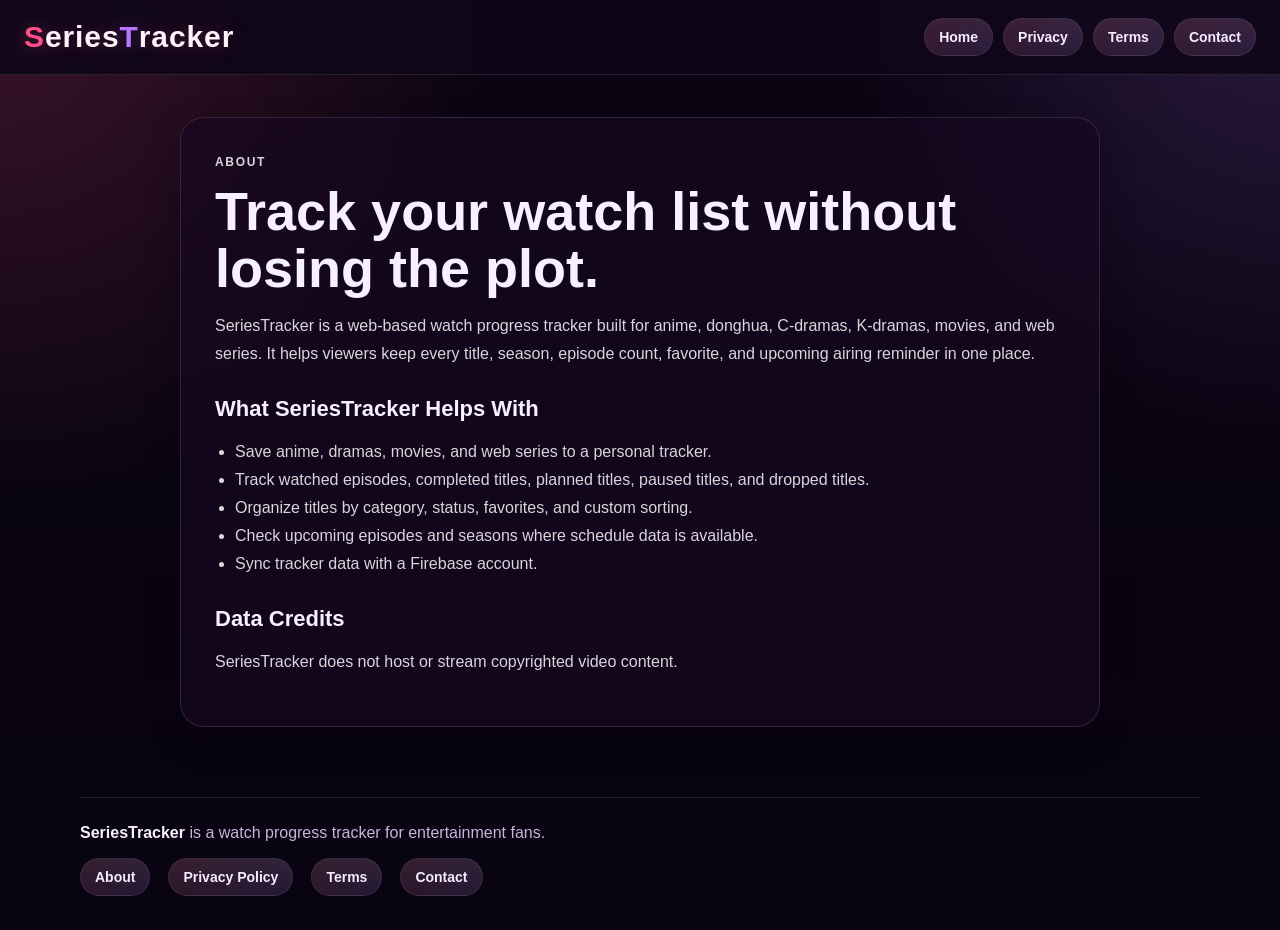
<file: about.html>
<!DOCTYPE html>
<html lang="en-IN">
<head>
<meta charset="UTF-8">
<meta name="viewport" content="width=device-width, initial-scale=1.0">
<title>About SeriesTracker - Anime, Drama & Movie Watch Tracker</title>
<meta name="description" content="Learn about SeriesTracker, a web watch tracker for anime, donghua, C-dramas, K-dramas, movies, web series, episode progress, and airing schedules.">
<meta name="robots" content="index, follow, max-image-preview:large">
<link rel="canonical" href="https://drcoderatservice.github.io/seriestracker/about.html">
<meta property="og:type" content="website">
<meta property="og:title" content="About SeriesTracker">
<meta property="og:description" content="SeriesTracker helps viewers organize anime, donghua, dramas, movies, web series, seasons, episodes, favorites, and airing schedules.">
<meta property="og:url" content="https://drcoderatservice.github.io/seriestracker/about.html">
<meta property="og:image" content="dragon-bg.jpg">
<meta name="twitter:card" content="summary_large_image">
<link rel="stylesheet" href="style.css">
</head>
<body class="static-page">
  <header>
    <a class="logo" href="index.html" aria-label="SeriesTracker home">
      <span class="wordmark">
        <span class="wordmark-mark">S</span>eries<span class="wordmark-mark wordmark-mark--secondary">T</span>racker
      </span>
    </a>

    <nav aria-label="Page links">
      <a href="index.html">Home</a>
      <a href="privacy.html">Privacy</a>
      <a href="terms.html">Terms</a>
      <a href="contact.html">Contact</a>
    </nav>
  </header>

  <main class="seo-page">
    <p class="seo-kicker">About</p>
    <h1>Track your watch list without losing the plot.</h1>
    <p>
      SeriesTracker is a web-based watch progress tracker built for anime, donghua,
      C-dramas, K-dramas, movies, and web series. It helps viewers keep every title,
      season, episode count, favorite, and upcoming airing reminder in one place.
    </p>

    <h2>What SeriesTracker Helps With</h2>
    <ul>
      <li>Save anime, dramas, movies, and web series to a personal tracker.</li>
      <li>Track watched episodes, completed titles, planned titles, paused titles, and dropped titles.</li>
      <li>Organize titles by category, status, favorites, and custom sorting.</li>
      <li>Check upcoming episodes and seasons where schedule data is available.</li>
      <li>Sync tracker data with a Firebase account.</li>
    </ul>

    <h2>Data Credits</h2>
    <p>
      SeriesTracker does not host or stream copyrighted video content.
    </p>
  </main>

  <footer class="site-footer">
    <div class="site-footer-inner">
      <p><strong>SeriesTracker</strong> is a watch progress tracker for entertainment fans.</p>
      <nav class="footer-links" aria-label="Footer links">
        <a href="about.html">About</a>
        <a href="privacy.html">Privacy Policy</a>
        <a href="terms.html">Terms</a>
        <a href="contact.html">Contact</a>
      </nav>
    </div>
  </footer>
</body>
</html>
</file>
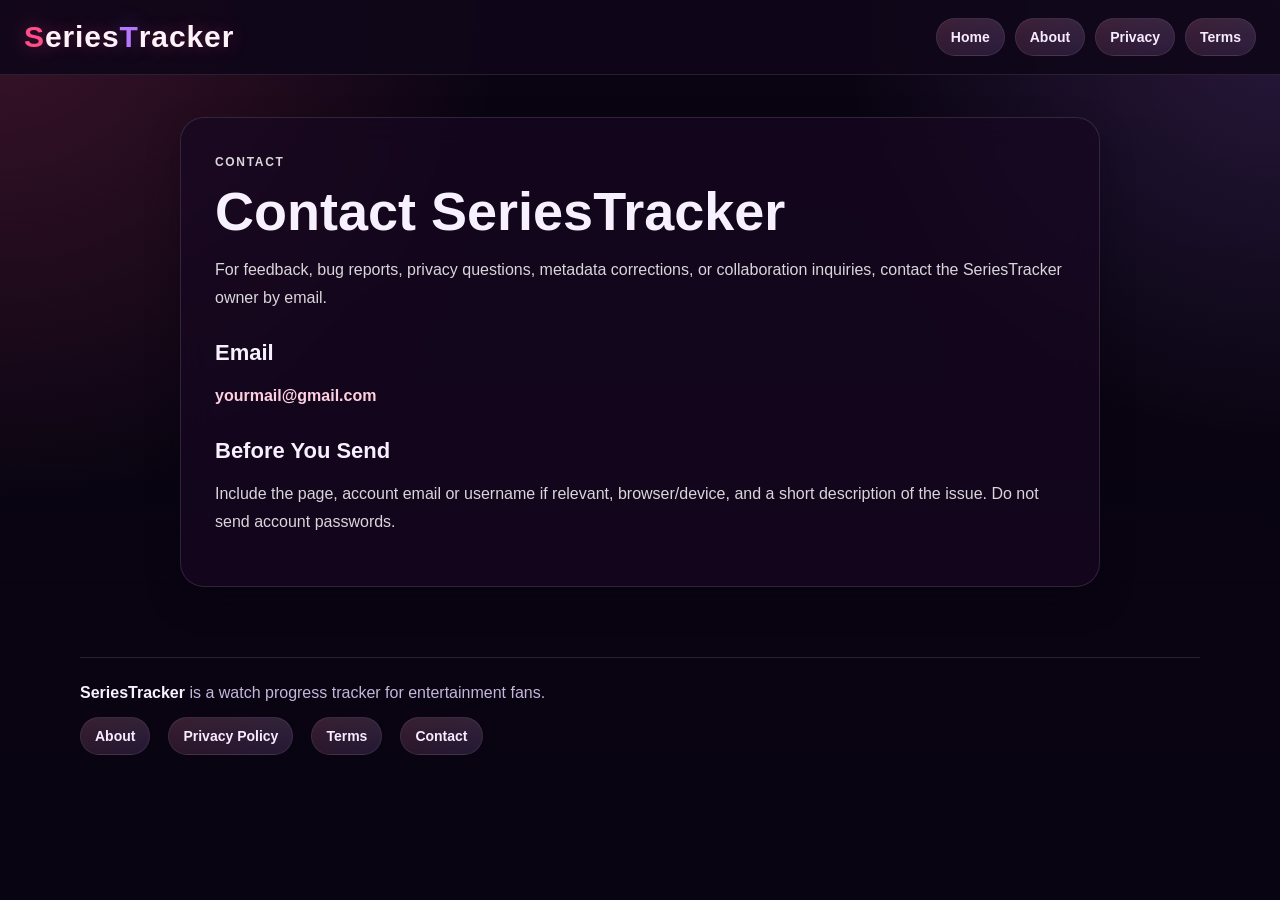
<file: contact.html>
<!DOCTYPE html>
<html lang="en-IN">
<head>
<meta charset="UTF-8">
<meta name="viewport" content="width=device-width, initial-scale=1.0">
<title>Contact SeriesTracker</title>
<meta name="description" content="Contact SeriesTracker for feedback, support questions, privacy requests, corrections, and collaboration inquiries.">
<meta name="robots" content="index, follow, max-image-preview:large">
<link rel="canonical" href="https://drcoderatservice.github.io/seriestracker/contact.html">
<meta property="og:type" content="website">
<meta property="og:title" content="Contact SeriesTracker">
<meta property="og:description" content="Send feedback, support questions, privacy requests, corrections, or collaboration inquiries for SeriesTracker.">
<meta property="og:url" content="https://drcoderatservice.github.io/seriestracker/contact.html">
<meta property="og:image" content="dragon-bg.jpg">
<meta name="twitter:card" content="summary_large_image">
<link rel="stylesheet" href="style.css">
</head>
<body class="static-page">
  <header>
    <a class="logo" href="index.html" aria-label="SeriesTracker home">
      <span class="wordmark">
        <span class="wordmark-mark">S</span>eries<span class="wordmark-mark wordmark-mark--secondary">T</span>racker
      </span>
    </a>

    <nav aria-label="Page links">
      <a href="index.html">Home</a>
      <a href="about.html">About</a>
      <a href="privacy.html">Privacy</a>
      <a href="terms.html">Terms</a>
    </nav>
  </header>

  <main class="seo-page">
    <p class="seo-kicker">Contact</p>
    <h1>Contact SeriesTracker</h1>
    <p>
      For feedback, bug reports, privacy questions, metadata corrections, or
      collaboration inquiries, contact the SeriesTracker owner by email.
    </p>

    <h2>Email</h2>
    <p>
      <a href="mailto:yourmail@gmail.com">yourmail@gmail.com</a>
    </p>

    <h2>Before You Send</h2>
    <p>
      Include the page, account email or username if relevant, browser/device,
      and a short description of the issue. Do not send account passwords.
    </p>
  </main>

  <footer class="site-footer">
    <div class="site-footer-inner">
      <p><strong>SeriesTracker</strong> is a watch progress tracker for entertainment fans.</p>
      <nav class="footer-links" aria-label="Footer links">
        <a href="about.html">About</a>
        <a href="privacy.html">Privacy Policy</a>
        <a href="terms.html">Terms</a>
        <a href="contact.html">Contact</a>
      </nav>
    </div>
  </footer>
</body>
</html>
</file>
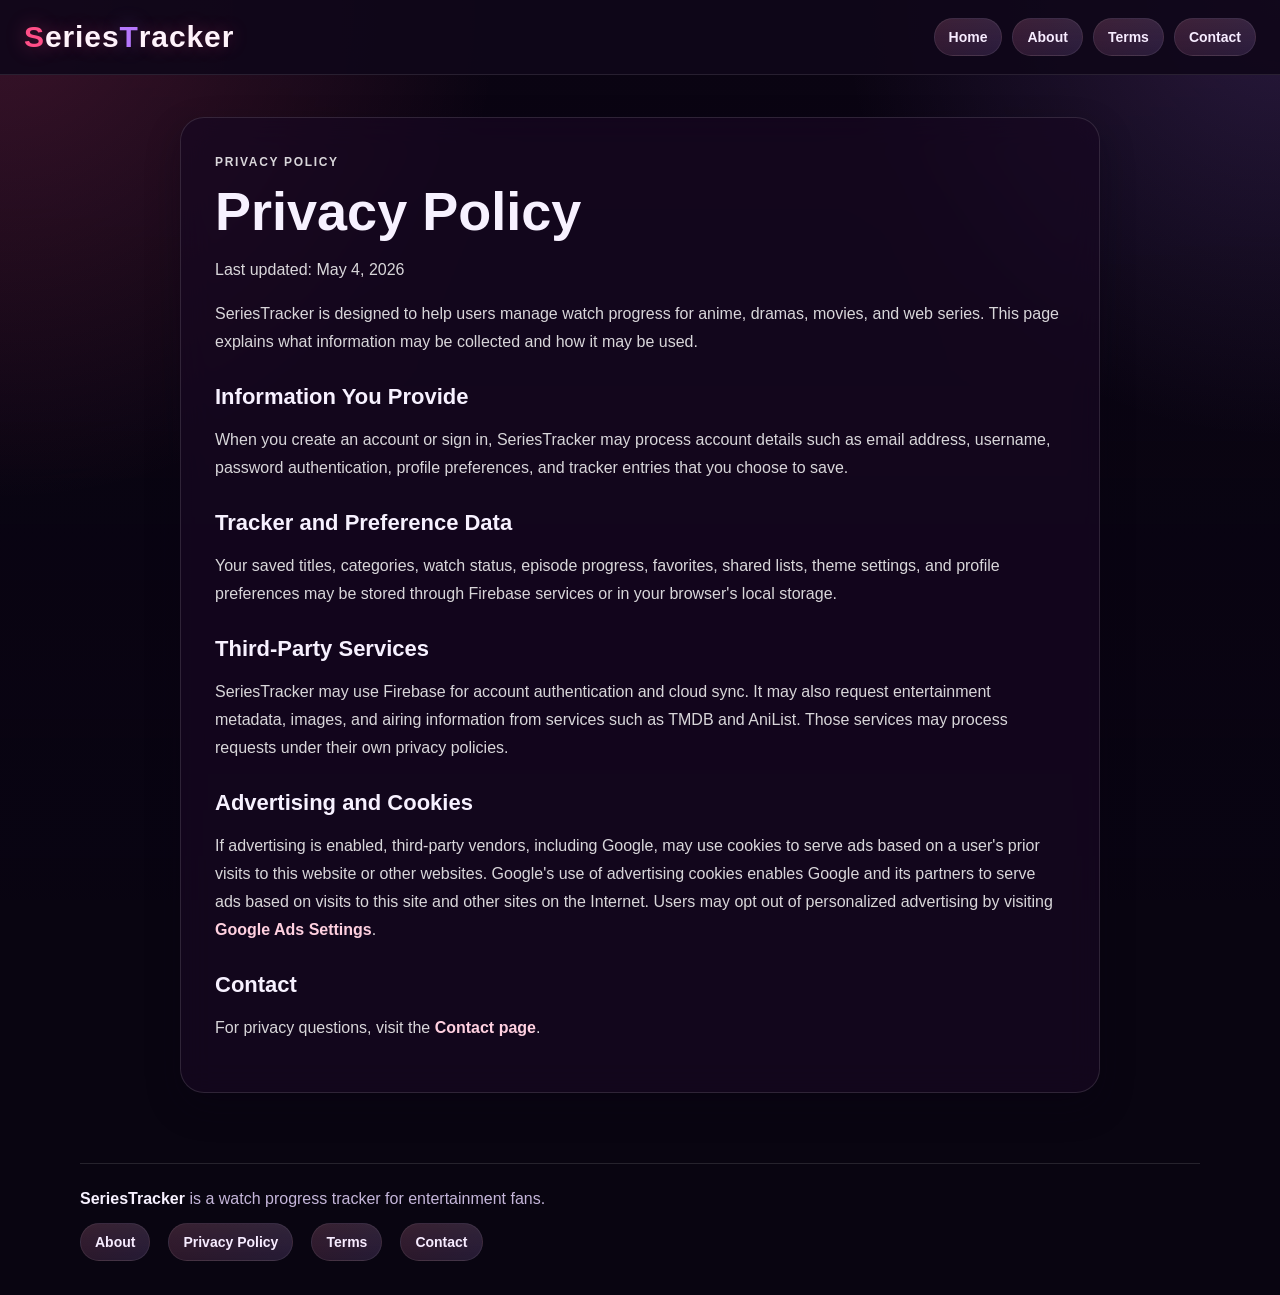
<file: privacy.html>
<!DOCTYPE html>
<html lang="en-IN">
<head>
<meta charset="UTF-8">
<meta name="viewport" content="width=device-width, initial-scale=1.0">
<title>Privacy Policy - SeriesTracker</title>
<meta name="description" content="Read the SeriesTracker privacy policy for account data, tracker data, local storage, Firebase sync, third-party APIs, cookies, and advertising disclosures.">
<meta name="robots" content="index, follow, max-image-preview:large">
<link rel="canonical" href="https://drcoderatservice.github.io/seriestracker/privacy.html">
<meta property="og:type" content="website">
<meta property="og:title" content="SeriesTracker Privacy Policy">
<meta property="og:description" content="Privacy information for SeriesTracker users, including Firebase sync, local storage, third-party APIs, and advertising cookie disclosures.">
<meta property="og:url" content="https://drcoderatservice.github.io/seriestracker/privacy.html">
<meta property="og:image" content="dragon-bg.jpg">
<meta name="twitter:card" content="summary_large_image">
<link rel="stylesheet" href="style.css">
</head>
<body class="static-page">
  <header>
    <a class="logo" href="index.html" aria-label="SeriesTracker home">
      <span class="wordmark">
        <span class="wordmark-mark">S</span>eries<span class="wordmark-mark wordmark-mark--secondary">T</span>racker
      </span>
    </a>

    <nav aria-label="Page links">
      <a href="index.html">Home</a>
      <a href="about.html">About</a>
      <a href="terms.html">Terms</a>
      <a href="contact.html">Contact</a>
    </nav>
  </header>

  <main class="seo-page">
    <p class="seo-kicker">Privacy Policy</p>
    <h1>Privacy Policy</h1>
    <p>Last updated: May 4, 2026</p>

    <p>
      SeriesTracker is designed to help users manage watch progress for anime,
      dramas, movies, and web series. This page explains what information may be
      collected and how it may be used.
    </p>

    <h2>Information You Provide</h2>
    <p>
      When you create an account or sign in, SeriesTracker may process account
      details such as email address, username, password authentication, profile
      preferences, and tracker entries that you choose to save.
    </p>

    <h2>Tracker and Preference Data</h2>
    <p>
      Your saved titles, categories, watch status, episode progress, favorites,
      shared lists, theme settings, and profile preferences may be stored through
      Firebase services or in your browser's local storage.
    </p>

    <h2>Third-Party Services</h2>
    <p>
      SeriesTracker may use Firebase for account authentication and cloud sync.
      It may also request entertainment metadata, images, and airing information
      from services such as TMDB and AniList. Those services may process requests
      under their own privacy policies.
    </p>

    <h2>Advertising and Cookies</h2>
    <p>
      If advertising is enabled, third-party vendors, including Google, may use
      cookies to serve ads based on a user's prior visits to this website or
      other websites. Google's use of advertising cookies enables Google and its
      partners to serve ads based on visits to this site and other sites on the
      Internet. Users may opt out of personalized advertising by visiting
      <a href="https://adssettings.google.com/" rel="noopener">Google Ads Settings</a>.
    </p>

    <h2>Contact</h2>
    <p>
      For privacy questions, visit the <a href="contact.html">Contact page</a>.
    </p>
  </main>

  <footer class="site-footer">
    <div class="site-footer-inner">
      <p><strong>SeriesTracker</strong> is a watch progress tracker for entertainment fans.</p>
      <nav class="footer-links" aria-label="Footer links">
        <a href="about.html">About</a>
        <a href="privacy.html">Privacy Policy</a>
        <a href="terms.html">Terms</a>
        <a href="contact.html">Contact</a>
      </nav>
    </div>
  </footer>
</body>
</html>
</file>
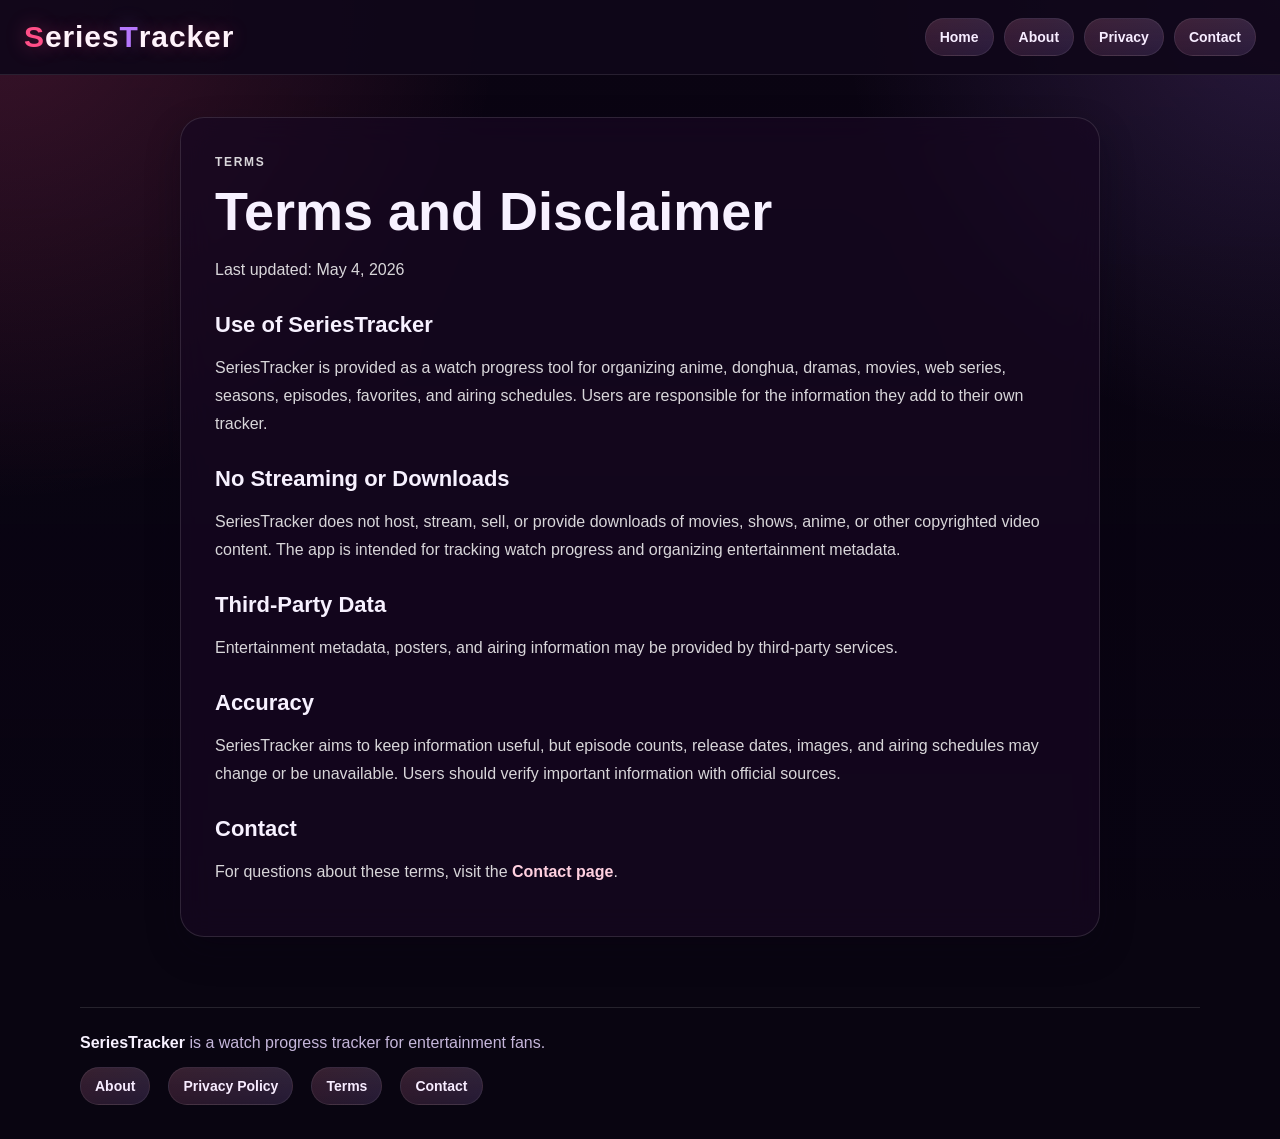
<file: terms.html>
<!DOCTYPE html>
<html lang="en-IN">
<head>
<meta charset="UTF-8">
<meta name="viewport" content="width=device-width, initial-scale=1.0">
<title>Terms & Disclaimer - SeriesTracker</title>
<meta name="description" content="Read the SeriesTracker terms and disclaimer for watch tracking, user accounts, third-party data, TMDB attribution, and acceptable use.">
<meta name="robots" content="index, follow, max-image-preview:large">
<link rel="canonical" href="https://drcoderatservice.github.io/seriestracker/terms.html">
<meta property="og:type" content="website">
<meta property="og:title" content="SeriesTracker Terms & Disclaimer">
<meta property="og:description" content="Terms, acceptable use, and third-party data disclaimer for SeriesTracker.">
<meta property="og:url" content="https://drcoderatservice.github.io/seriestracker/terms.html">
<meta property="og:image" content="dragon-bg.jpg">
<meta name="twitter:card" content="summary_large_image">
<link rel="stylesheet" href="style.css">
</head>
<body class="static-page">
  <header>
    <a class="logo" href="index.html" aria-label="SeriesTracker home">
      <span class="wordmark">
        <span class="wordmark-mark">S</span>eries<span class="wordmark-mark wordmark-mark--secondary">T</span>racker
      </span>
    </a>

    <nav aria-label="Page links">
      <a href="index.html">Home</a>
      <a href="about.html">About</a>
      <a href="privacy.html">Privacy</a>
      <a href="contact.html">Contact</a>
    </nav>
  </header>

  <main class="seo-page">
    <p class="seo-kicker">Terms</p>
    <h1>Terms and Disclaimer</h1>
    <p>Last updated: May 4, 2026</p>

    <h2>Use of SeriesTracker</h2>
    <p>
      SeriesTracker is provided as a watch progress tool for organizing anime,
      donghua, dramas, movies, web series, seasons, episodes, favorites, and
      airing schedules. Users are responsible for the information they add to
      their own tracker.
    </p>

    <h2>No Streaming or Downloads</h2>
    <p>
      SeriesTracker does not host, stream, sell, or provide downloads of movies,
      shows, anime, or other copyrighted video content. The app is intended for
      tracking watch progress and organizing entertainment metadata.
    </p>

    <h2>Third-Party Data</h2>
    <p>
      Entertainment metadata, posters, and airing information may be provided by
      third-party services.
    </p>

    <h2>Accuracy</h2>
    <p>
      SeriesTracker aims to keep information useful, but episode counts, release
      dates, images, and airing schedules may change or be unavailable. Users
      should verify important information with official sources.
    </p>

    <h2>Contact</h2>
    <p>
      For questions about these terms, visit the <a href="contact.html">Contact page</a>.
    </p>
  </main>

  <footer class="site-footer">
    <div class="site-footer-inner">
      <p><strong>SeriesTracker</strong> is a watch progress tracker for entertainment fans.</p>
      <nav class="footer-links" aria-label="Footer links">
        <a href="about.html">About</a>
        <a href="privacy.html">Privacy Policy</a>
        <a href="terms.html">Terms</a>
        <a href="contact.html">Contact</a>
      </nav>
    </div>
  </footer>
</body>
</html>
</file>
<file: style.css>
:root {
  --bg: #090511;
  --surface: rgba(23, 11, 36, 0.86);
  --surface-strong: rgba(29, 14, 46, 0.94);
  --surface-soft: rgba(43, 20, 63, 0.85);
  --text: #f7f1ff;
  --muted: #c5b6da;
  --accent: #ff4f88;
  --accent-rgb: 255, 79, 136;
  --accent-soft: rgba(168, 85, 247, 0.22);
  --success: #ff5c8a;
  --warning: #b678ff;
  --warning-rgb: 182, 120, 255;
  --danger: #ff3d6e;
  --danger-rgb: 255, 61, 110;
  --border: rgba(255, 255, 255, 0.12);
  --shadow: 0 14px 34px rgba(8, 0, 20, 0.32);
  --page-glow:
    radial-gradient(circle at top left, rgba(var(--accent-rgb), 0.2), transparent 32%),
    radial-gradient(circle at top right, rgba(var(--warning-rgb), 0.18), transparent 28%),
    linear-gradient(180deg, rgba(12, 5, 20, 0.58), rgba(9, 4, 18, 0.96));
}

* {
  box-sizing: border-box;
}

html {
  overflow-x: hidden;
}

body {
  margin: 0;
  min-height: 100vh;
  font-family: "Segoe UI", Tahoma, Geneva, Verdana, sans-serif;
  color: var(--text);
  background: var(--bg);
  position: relative;
  overflow-x: hidden;
}

body::before {
  content: "";
  position: fixed;
  inset: 0;
  background: var(--page-glow);
  pointer-events: none;
  z-index: 0;
}

body > * {
  position: relative;
  z-index: 1;
}

button,
input,
select {
  font: inherit;
}

button,
input,
select,
a {
  -webkit-tap-highlight-color: transparent;
}

header {
  display: flex;
  flex-wrap: wrap;
  justify-content: space-between;
  align-items: center;
  gap: 16px;
  padding: 18px 24px;
  background: rgba(16, 7, 26, 0.92);
  border-bottom: 1px solid rgba(255, 255, 255, 0.1);
  position: sticky;
  top: 0;
  z-index: 50;
  overflow: visible;
}

.logo {
  display: inline-flex;
  align-items: baseline;
  font-size: 30px;
  font-weight: 800;
  letter-spacing: 0.03em;
  color: #fff3fb;
  text-shadow: 0 0 18px rgba(var(--accent-rgb), 0.28);
  line-height: 1;
  text-decoration: none;
}

.wordmark {
  display: inline-flex;
  align-items: baseline;
  gap: 0;
  color: inherit;
}

.wordmark-mark {
  color: var(--accent);
  text-shadow: 0 0 20px rgba(var(--accent-rgb), 0.38);
}

.wordmark-mark--secondary {
  color: var(--warning);
  text-shadow: 0 0 20px rgba(var(--warning-rgb), 0.36);
}

nav {
  display: flex;
  flex-wrap: wrap;
  gap: 10px;
}

nav button {
  background:
    linear-gradient(180deg, rgba(255, 255, 255, 0.08), rgba(255, 255, 255, 0.03)),
    linear-gradient(135deg, rgba(var(--accent-rgb), 0.12), rgba(var(--warning-rgb), 0.12));
  border: 1px solid rgba(255, 255, 255, 0.08);
  color: #f7ecff;
  cursor: pointer;
  font-size: 14px;
  padding: 10px 14px;
  border-radius: 999px;
  box-shadow:
    inset 0 1px 0 rgba(255, 255, 255, 0.16),
    0 10px 22px rgba(16, 2, 28, 0.2);
  transition:
    transform 0.2s ease,
    border-color 0.2s ease,
    background 0.2s ease,
    box-shadow 0.2s ease,
    color 0.2s ease;
}

nav button:hover {
  border-color: rgba(255, 255, 255, 0.18);
  background:
    linear-gradient(180deg, rgba(255, 255, 255, 0.12), rgba(255, 255, 255, 0.04)),
    linear-gradient(135deg, rgba(var(--accent-rgb), 0.32), rgba(var(--warning-rgb), 0.3));
  color: #fff;
  box-shadow:
    inset 0 1px 0 rgba(255, 255, 255, 0.24),
    0 14px 28px rgba(27, 4, 43, 0.28);
}

nav button:focus-visible {
  outline: none;
  border-color: rgba(212, 148, 255, 0.5);
  box-shadow:
    inset 0 1px 0 rgba(255, 255, 255, 0.22),
    0 0 0 3px rgba(168, 85, 247, 0.22);
}

.search-area {
  display: flex;
  flex-wrap: wrap;
  align-items: center;
  justify-content: flex-end;
  gap: 10px;
}

body:not(.is-authenticated) #searchInput,
body:not(.is-authenticated) .add-series-btn,
body:not(.is-authenticated) .airing-open-btn,
body:not(.is-authenticated) .sync-library-btn {
  display: none;
}

.search-area input,
.modal-content input,
.modal-content select,
.login-popup input {
  padding: 12px 14px;
  border: 1px solid var(--border);
  border-radius: 14px;
  background: rgba(255, 255, 255, 0.06);
  color: var(--text);
  outline: none;
}

.modal-content select {
  color-scheme: dark;
}

.modal-content select option {
  background: #ffffff;
  color: #111827;
}

.search-area input {
  width: min(280px, 80vw);
}

.search-area button,
.modal-content button,
.login-btn,
.hero-btn {
  border: none;
  color: white;
  padding: 12px 18px;
  border-radius: 14px;
  cursor: pointer;
  transition: transform 0.18s ease, opacity 0.18s ease, box-shadow 0.18s ease;
}

.search-area button:hover,
.modal-content button:hover,
.login-btn:hover,
.hero-btn:hover {
  transform: translateY(-1px);
  opacity: 0.96;
}

.add-series-btn,
.hero-btn {
  background: linear-gradient(135deg, var(--accent), var(--warning));
  font-weight: 700;
  box-shadow: 0 18px 34px rgba(var(--warning-rgb), 0.24);
}

.airing-open-btn {
  background:
    linear-gradient(180deg, rgba(255, 255, 255, 0.12), rgba(255, 255, 255, 0.04)),
    linear-gradient(135deg, rgba(var(--accent-rgb), 0.26), rgba(var(--warning-rgb), 0.24));
  border: 1px solid rgba(255, 255, 255, 0.14) !important;
  font-weight: 700;
  box-shadow:
    inset 0 1px 0 rgba(255, 255, 255, 0.18),
    0 14px 28px rgba(12, 1, 20, 0.22);
}

.sync-library-btn {
  min-width: 118px;
  background:
    linear-gradient(180deg, rgba(255, 255, 255, 0.12), rgba(255, 255, 255, 0.04)),
    linear-gradient(135deg, rgba(var(--warning-rgb), 0.28), rgba(var(--accent-rgb), 0.22));
  border: 1px solid rgba(255, 255, 255, 0.14) !important;
  font-weight: 700;
  box-shadow:
    inset 0 1px 0 rgba(255, 255, 255, 0.18),
    0 14px 28px rgba(12, 1, 20, 0.22);
}

.sync-library-btn:disabled {
  opacity: 0.62;
  cursor: not-allowed;
  transform: none !important;
}

.share-list-btn {
  display: inline-flex;
  align-items: center;
  gap: 10px;
  background:
    linear-gradient(180deg, rgba(255, 255, 255, 0.1), rgba(255, 255, 255, 0.04)),
    linear-gradient(135deg, rgba(var(--accent-rgb), 0.22), rgba(var(--warning-rgb), 0.2));
  border: 1px solid rgba(255, 255, 255, 0.12);
  box-shadow:
    inset 0 1px 0 rgba(255, 255, 255, 0.18),
    0 14px 28px rgba(12, 1, 20, 0.24);
  font-weight: 700;
}

.share-list-icon {
  width: 18px;
  height: 18px;
  fill: currentColor;
  flex: 0 0 auto;
}

section {
  padding: 28px 24px;
}

section h2 {
  margin: 0 0 18px;
  font-size: 26px;
}

.currently-layout {
  display: grid;
  grid-template-columns: minmax(0, 7fr) minmax(290px, 3fr);
  align-items: stretch;
  gap: 0;
}

.currently-main {
  position: relative;
  z-index: 1;
  min-width: 0;
  padding-right: 18px;
}

.currently-airing {
  position: relative;
  z-index: 2;
  isolation: isolate;
  align-self: start;
  min-width: 0;
  min-height: 0;
  height: calc(100% - 63px);
  max-height: none;
  display: flex;
  flex-direction: column;
  overflow: hidden;
  margin: 53px 0 0 -120px;
  padding: 18px 16px 14px 136px;
  border: 0;
  border-radius: 0 22px 22px 0;
  background: transparent;
  box-shadow: none;
}

.currently-airing::before {
  content: "";
  position: absolute;
  inset: 0;
  z-index: -2;
  border-radius: inherit;
  background:
    linear-gradient(180deg, rgba(25, 10, 37, 0.96), rgba(38, 16, 58, 0.9)),
    rgba(255, 255, 255, 0.04);
  box-shadow: var(--shadow);
  -webkit-mask-image: linear-gradient(
    90deg,
    transparent 0,
    rgba(0, 0, 0, 0.04) 28px,
    rgba(0, 0, 0, 0.24) 76px,
    rgba(0, 0, 0, 0.68) 138px,
    #000 220px
  );
  mask-image: linear-gradient(
    90deg,
    transparent 0,
    rgba(0, 0, 0, 0.04) 28px,
    rgba(0, 0, 0, 0.24) 76px,
    rgba(0, 0, 0, 0.68) 138px,
    #000 220px
  );
  pointer-events: none;
}

.currently-airing::after {
  content: "";
  position: absolute;
  inset: 0;
  z-index: -1;
  border: 1px solid rgba(255, 255, 255, 0.08);
  border-left: 0;
  border-radius: inherit;
  -webkit-mask-image: linear-gradient(
    90deg,
    transparent 0,
    transparent 142px,
    rgba(0, 0, 0, 0.5) 190px,
    #000 250px
  );
  mask-image: linear-gradient(
    90deg,
    transparent 0,
    transparent 142px,
    rgba(0, 0, 0, 0.5) 190px,
    #000 250px
  );
  pointer-events: none;
}

.airing-preview-head,
.airing-preview-foot {
  display: flex;
  align-items: center;
  justify-content: space-between;
  gap: 12px;
}

.airing-preview-head h2 {
  margin: 0;
  font-size: 21px;
  line-height: 1.15;
}

.airing-preview-kicker {
  margin: 0 0 4px;
  color: var(--muted);
  font-size: 11px;
  font-weight: 800;
  letter-spacing: 0.08em;
  text-transform: uppercase;
}

.airing-preview-more,
.airing-preview-refresh {
  width: auto !important;
  min-height: 34px;
  margin: 0 !important;
  padding: 7px 12px;
  border-radius: 12px;
  border: 1px solid rgba(255, 255, 255, 0.16) !important;
  background:
    linear-gradient(180deg, rgba(255, 255, 255, 0.18), rgba(255, 255, 255, 0.05)),
    rgba(var(--accent-rgb), 0.22);
  color: rgba(255, 255, 255, 0.92);
  font-size: 13px;
  font-weight: 800;
  white-space: nowrap;
  box-shadow: 0 6px 12px rgba(7, 1, 18, 0.16);
}

.airing-preview-more:hover,
.airing-preview-refresh:hover {
  border-color: rgba(var(--accent-rgb), 0.42) !important;
  background:
    linear-gradient(180deg, rgba(255, 255, 255, 0.23), rgba(255, 255, 255, 0.07)),
    rgba(var(--accent-rgb), 0.32);
}

.airing-preview-days {
  display: grid;
  grid-template-columns: repeat(3, minmax(0, 1fr));
  gap: 8px;
  margin-top: 16px;
}

.airing-preview-day {
  min-width: 0;
  min-height: 68px;
  margin: 0 !important;
  padding: 9px 6px;
  display: grid;
  place-items: center;
  gap: 3px;
  border-radius: 15px;
  border: 1px solid rgba(255, 255, 255, 0.08) !important;
  background: rgba(255, 255, 255, 0.04);
  color: var(--muted);
}

.airing-preview-day.active {
  color: #fff;
  border-color: rgba(255, 255, 255, 0.2) !important;
  background:
    linear-gradient(180deg, rgba(255, 255, 255, 0.18), rgba(255, 255, 255, 0.04)),
    linear-gradient(135deg, rgba(var(--accent-rgb), 0.86), rgba(var(--warning-rgb), 0.74));
  box-shadow:
    inset 0 1px 0 rgba(255, 255, 255, 0.22),
    0 14px 24px rgba(var(--warning-rgb), 0.22);
}

.airing-preview-day .weekday {
  font-size: 11px;
  font-weight: 900;
  letter-spacing: 0.08em;
  text-transform: uppercase;
}

.airing-preview-day .date {
  font-size: 16px;
  font-weight: 900;
}

.airing-preview-status {
  min-height: 18px;
  margin-top: 10px;
  color: var(--muted);
  font-size: 12px;
  line-height: 1.4;
}

.airing-preview-list {
  min-height: 0;
  flex: 1 1 auto;
  display: grid;
  align-content: start;
  gap: 7px;
  margin-top: 8px;
  padding-right: 4px;
  overflow-y: auto;
  scrollbar-width: thin;
}

.airing-preview-list::-webkit-scrollbar {
  width: 8px;
}

.airing-preview-list::-webkit-scrollbar-track {
  background: rgba(255, 255, 255, 0.05);
  border-radius: 999px;
}

.airing-preview-list::-webkit-scrollbar-thumb {
  background: rgba(255, 255, 255, 0.18);
  border-radius: 999px;
}

.airing-preview-item {
  display: grid;
  grid-template-columns: 46px minmax(0, 1fr) auto;
  align-items: center;
  gap: 9px;
  padding: 8px 0;
  border-bottom: 1px solid rgba(255, 255, 255, 0.08);
}

.airing-preview-time {
  color: rgba(197, 182, 218, 0.78);
  font-size: 13px;
  font-weight: 800;
  font-variant-numeric: tabular-nums;
}

.airing-preview-title {
  min-width: 0;
  color: rgba(247, 241, 255, 0.8);
  font-size: 14px;
  font-weight: 800;
  line-height: 1.3;
  overflow: hidden;
  text-overflow: ellipsis;
  white-space: nowrap;
}

.airing-preview-item.is-next .airing-preview-title {
  color: #fff;
}

.airing-preview-episode {
  color: rgba(197, 182, 218, 0.74);
  font-size: 12px;
  font-weight: 800;
  white-space: nowrap;
}

.airing-preview-empty {
  margin: auto 0;
  padding: 24px 8px;
  color: var(--muted);
  text-align: center;
}

.airing-preview-empty h3,
.airing-preview-empty p {
  margin: 0;
}

.airing-preview-empty h3 {
  color: #fff;
  font-size: 16px;
}

.airing-preview-empty p {
  margin-top: 8px;
  font-size: 13px;
  line-height: 1.45;
}

.airing-preview-foot {
  margin-top: 12px;
  padding-top: 12px;
  border-top: 1px solid rgba(255, 255, 255, 0.08);
  color: var(--muted);
  font-size: 12px;
}

.airing-preview-refresh:disabled {
  opacity: 0.58;
  cursor: not-allowed;
  transform: none !important;
}

.library-toolbar {
  display: flex;
  align-items: flex-end;
  justify-content: space-between;
  gap: 16px 20px;
  margin-bottom: 18px;
  flex-wrap: wrap;
}

.library-toolbar h2 {
  margin: 0;
}

.library-filters {
  display: flex;
  flex-wrap: wrap;
  justify-content: flex-end;
  gap: 12px;
}

.filter-control {
  display: grid;
  gap: 6px;
  min-width: 180px;
}

.filter-control-button {
  min-width: auto;
  display: flex;
  align-items: flex-end;
}

.filter-control span {
  font-size: 11px;
  letter-spacing: 0.08em;
  text-transform: uppercase;
  color: var(--muted);
  font-weight: 700;
}

.filter-control select {
  width: 100%;
  padding: 12px 14px;
  border: 1px solid var(--border);
  border-radius: 14px;
  background: rgba(24, 11, 37, 0.82);
  color: var(--text);
  outline: none;
  color-scheme: dark;
  box-shadow:
    inset 0 1px 0 rgba(255, 255, 255, 0.08),
    0 10px 22px rgba(9, 2, 18, 0.16);
}

.filter-control select option {
  background: #1d102d;
  color: #f7f1ff;
}

.filter-control select:disabled {
  opacity: 0.7;
  cursor: not-allowed;
}

.favorites-filter-btn,
.filter-share-btn {
  width: 52px;
  min-width: 52px;
  min-height: 52px;
  padding: 0;
  display: inline-flex;
  align-items: center;
  justify-content: center;
  gap: 0;
  border-radius: 16px;
  border: 1px solid var(--border);
  background: rgba(24, 11, 37, 0.82);
  color: var(--text);
  cursor: pointer;
  box-shadow:
    inset 0 1px 0 rgba(255, 255, 255, 0.08),
    0 10px 22px rgba(9, 2, 18, 0.16);
  transition:
    transform 0.18s ease,
    background 0.18s ease,
    border-color 0.18s ease,
    box-shadow 0.18s ease;
}

.favorites-filter-btn:hover,
.filter-share-btn:hover {
  transform: translateY(-1px);
  border-color: rgba(255, 255, 255, 0.2);
  background: rgba(255, 255, 255, 0.1);
}

.favorites-filter-btn.active,
.filter-share-btn.active {
  background: linear-gradient(135deg, rgba(var(--accent-rgb), 0.84), rgba(var(--warning-rgb), 0.74));
  border-color: rgba(255, 255, 255, 0.22);
  color: #fff8fd;
  box-shadow: 0 16px 28px rgba(var(--warning-rgb), 0.18);
}

.favorites-filter-icon {
  width: 30px;
  height: 30px;
  display: block;
  overflow: visible;
  fill: transparent;
  stroke: #ffd76a;
  stroke-width: 1.9;
  stroke-linejoin: round;
  filter: drop-shadow(0 0 12px rgba(255, 215, 106, 0.35));
  transform: translateY(-1px);
}

.favorites-filter-btn.active .favorites-filter-icon {
  fill: #fff4bf;
  stroke: #fff4bf;
}

.filter-share-btn span {
  display: none;
}

.filter-share-btn .share-list-icon {
  width: 25px;
  height: 25px;
  fill: #ffd76a;
  filter: drop-shadow(0 0 12px rgba(255, 215, 106, 0.3));
}

.filter-share-btn.active .share-list-icon {
  fill: #fff4bf;
}

.row,
.grid {
  display: grid;
  grid-template-columns: repeat(auto-fill, minmax(165px, 190px));
  gap: 16px;
  justify-content: start;
}

.currently .row {
  grid-template-columns: none;
  grid-auto-flow: column;
  grid-auto-columns: minmax(138px, 158px);
  justify-content: start;
  align-items: stretch;
  overflow-x: auto;
  overflow-y: hidden;
  padding: 0 220px 10px 0;
  scroll-padding-right: 220px;
  scroll-behavior: smooth;
  -webkit-overflow-scrolling: touch;
  -webkit-mask-image: linear-gradient(
    90deg,
    #000 0,
    #000 calc(100% - 220px),
    rgba(0, 0, 0, 0.68) calc(100% - 138px),
    rgba(0, 0, 0, 0.22) calc(100% - 64px),
    transparent 100%
  );
  mask-image: linear-gradient(
    90deg,
    #000 0,
    #000 calc(100% - 220px),
    rgba(0, 0, 0, 0.68) calc(100% - 138px),
    rgba(0, 0, 0, 0.22) calc(100% - 64px),
    transparent 100%
  );
}

.currently .row .card {
  min-width: 0;
  height: 100%;
  padding: 10px;
  gap: 8px;
}

.currently .row .card img,
.currently .row .card-poster {
  height: 168px;
}

.currently .row .tag {
  padding: 4px 9px;
  font-size: 11px;
}

.currently .row .card h3 {
  font-size: 13px;
}

.currently .row .progress,
.currently .row .card-note {
  font-size: 11px;
}

.currently .row .actions {
  gap: 6px;
}

.currently .row .actions button {
  padding: 9px 0;
  font-size: 10px;
  border-radius: 14px;
}

.currently .row .empty-panel {
  min-width: min(100%, 720px);
}

.currently .row::-webkit-scrollbar {
  height: 10px;
}

.currently .row::-webkit-scrollbar-track {
  background: rgba(255, 255, 255, 0.05);
  border-radius: 999px;
}

.currently .row::-webkit-scrollbar-thumb {
  background: rgba(255, 255, 255, 0.18);
  border-radius: 999px;
}

.currently .row::-webkit-scrollbar-thumb:hover {
  background: rgba(255, 255, 255, 0.28);
}

.card,
.empty-panel {
  background: linear-gradient(180deg, rgba(25, 10, 37, 0.96), rgba(38, 16, 58, 0.9));
  border: 1px solid var(--border);
  border-radius: 22px;
  padding: 12px;
  box-shadow: var(--shadow);
}

.card {
  display: flex;
  flex-direction: column;
  gap: 10px;
  position: relative;
  isolation: isolate;
  transition:
    transform 0.22s ease,
    border-color 0.22s ease,
    background 0.22s ease;
}

.card::before {
  content: "";
  position: absolute;
  inset: -8px;
  border-radius: 28px;
  background:
    radial-gradient(circle at top left, rgba(var(--accent-rgb), 0.3), transparent 52%),
    radial-gradient(circle at bottom right, rgba(var(--warning-rgb), 0.26), transparent 54%),
    linear-gradient(135deg, rgba(var(--accent-rgb), 0.14), rgba(var(--warning-rgb), 0.12));
  opacity: 0;
  transform: scale(0.97);
  transition:
    opacity 0.22s ease,
    transform 0.22s ease;
  pointer-events: none;
  z-index: -1;
}

.card:hover,
.card:focus-within {
  transform: translateY(-3px);
  border-color: rgba(var(--accent-rgb), 0.3);
}

.card:hover::before,
.card:focus-within::before {
  opacity: 1;
  transform: scale(1);
}

.poster-shell {
  position: relative;
  border-radius: 16px;
}

.poster-button {
  position: relative;
  display: block;
  width: 100%;
  padding: 0;
  border: none;
  background: transparent;
  border-radius: 16px;
  overflow: hidden;
  cursor: pointer;
}

.poster-button::before {
  content: "";
  position: absolute;
  inset: 0;
  border-radius: 16px;
  background: linear-gradient(180deg, transparent 42%, rgba(8, 3, 16, 0.78) 100%);
  opacity: 0.9;
  pointer-events: none;
}

.card img,
.card-poster {
  width: 100%;
  height: 210px;
  object-fit: cover;
  border-radius: 16px;
  background: linear-gradient(135deg, rgba(var(--accent-rgb), 0.2), rgba(var(--warning-rgb), 0.2));
}

.card-poster.placeholder {
  display: flex;
  align-items: center;
  justify-content: center;
  color: var(--muted);
  font-weight: 700;
}

.tag {
  align-self: flex-start;
  padding: 5px 10px;
  border-radius: 999px;
  background: rgba(255, 255, 255, 0.06);
  color: var(--muted);
  font-size: 12px;
}

.card-meta {
  display: flex;
  align-items: center;
  gap: 8px;
  justify-content: space-between;
  min-width: 0;
}

.details-pill {
  flex: 0 0 auto;
  min-height: 23px;
  padding: 4px 8px;
  border: 1px solid rgba(255, 255, 255, 0.16);
  border-radius: 999px;
  background:
    linear-gradient(180deg, rgba(255, 255, 255, 0.18), rgba(255, 255, 255, 0.05)),
    rgba(var(--accent-rgb), 0.22);
  color: rgba(255, 255, 255, 0.9);
  font-size: 10px;
  font-weight: 800;
  line-height: 1;
  cursor: pointer;
  box-shadow: 0 6px 12px rgba(7, 1, 18, 0.16);
  transition:
    transform 0.18s ease,
    border-color 0.18s ease,
    background 0.18s ease;
}

.details-pill:hover,
.details-pill:focus-visible {
  outline: none;
  transform: translateY(-1px);
  border-color: rgba(var(--accent-rgb), 0.42);
  background:
    linear-gradient(180deg, rgba(255, 255, 255, 0.23), rgba(255, 255, 255, 0.07)),
    rgba(var(--accent-rgb), 0.32);
}

.card h3 {
  margin: 0;
  font-size: 14px;
  line-height: 1.35;
}

.card-title {
  position: relative;
  z-index: 8;
}

.card-copy {
  position: relative;
  display: inline-block;
  margin-left: 6px;
  vertical-align: -4px;
}

.copy-toggle {
  width: 22px;
  height: 22px;
  padding: 2px;
  display: inline-flex;
  align-items: center;
  justify-content: center;
  border: 0;
  border-radius: 8px;
  background: rgba(255, 255, 255, 0.08);
  color: rgba(255, 255, 255, 0.82);
  cursor: pointer;
  opacity: 0;
  pointer-events: none;
  transform: translateY(2px);
  transition:
    opacity 0.18s ease,
    transform 0.18s ease,
    background 0.18s ease,
    color 0.18s ease;
}

.copy-icon {
  width: 17px;
  height: 17px;
  fill: none;
  stroke: currentColor;
  stroke-width: 2.4;
  stroke-linecap: round;
  stroke-linejoin: round;
}

.card:hover .copy-toggle,
.card:focus-within .copy-toggle,
.card.is-copy-visible .copy-toggle,
.card-copy.is-open .copy-toggle {
  opacity: 1;
  pointer-events: auto;
  transform: translateY(0);
}

.copy-toggle:hover,
.card-copy.is-open .copy-toggle {
  color: #fff;
  background: rgba(var(--accent-rgb), 0.22);
  transform: translateY(-1px);
}

.copy-menu {
  position: fixed;
  top: auto;
  left: auto;
  display: none;
  width: 108px;
  padding: 4px;
  border-radius: 10px;
  border: 1px solid rgba(255, 255, 255, 0.14);
  background: linear-gradient(180deg, rgba(27, 12, 42, 0.98), rgba(15, 8, 25, 0.98));
  box-shadow: 0 14px 26px rgba(0, 0, 0, 0.34);
  backdrop-filter: blur(16px);
  z-index: 12050;
}

.copy-menu.is-open {
  display: grid;
  gap: 2px;
}

.copy-menu button {
  width: 100%;
  min-height: 28px;
  padding: 6px 7px;
  border: 0;
  border-radius: 8px;
  background: transparent;
  color: rgba(255, 255, 255, 0.86);
  font-size: 11px;
  font-weight: 800;
  text-align: left;
  white-space: nowrap;
  cursor: pointer;
}

.copy-menu button:hover,
.copy-menu button:focus-visible {
  outline: none;
  background: rgba(var(--accent-rgb), 0.18);
  color: #fff;
}

.favorite-toggle {
  position: absolute;
  top: 10px;
  right: 10px;
  width: 34px;
  height: 34px;
  padding: 0;
  display: inline-flex;
  align-items: center;
  justify-content: center;
  border-radius: 999px;
  border: 1px solid rgba(255, 255, 255, 0.18);
  background: rgba(8, 5, 15, 0.9);
  color: rgba(255, 255, 255, 0.9);
  box-shadow: 0 10px 20px rgba(7, 1, 18, 0.24);
  cursor: pointer;
  z-index: 3;
  opacity: 0;
  transform: translateY(-6px) scale(0.96);
  transition:
    opacity 0.18s ease,
    transform 0.18s ease,
    background 0.18s ease,
    border-color 0.18s ease,
    box-shadow 0.18s ease,
    color 0.18s ease;
}

.favorite-toggle span {
  font-size: 15px;
  line-height: 1;
}

.card:hover .favorite-toggle,
.card:focus-within .favorite-toggle {
  opacity: 1;
  transform: translateY(0) scale(1);
}

.favorite-toggle:hover {
  color: #fff4bf;
  border-color: rgba(255, 241, 191, 0.48);
  background: rgba(34, 22, 10, 0.92);
  box-shadow: 0 16px 28px rgba(7, 1, 18, 0.38);
}

.favorite-toggle.active {
  color: #5c3600;
  border-color: rgba(255, 245, 195, 0.6);
  background: linear-gradient(135deg, rgba(255, 223, 122, 0.98), rgba(255, 184, 76, 0.92));
  box-shadow: 0 18px 30px rgba(255, 184, 76, 0.28);
}

.poster-hint {
  position: absolute;
  left: 10px;
  right: 10px;
  bottom: 10px;
  display: inline-flex;
  justify-content: center;
  padding: 7px 10px;
  border-radius: 999px;
  background: rgba(17, 8, 28, 0.9);
  border: 1px solid rgba(255, 255, 255, 0.12);
  color: #fff7fd;
  font-size: 11px;
  font-weight: 800;
  letter-spacing: 0.04em;
  text-transform: uppercase;
}

.progress {
  color: var(--muted);
  font-size: 12px;
  margin: 0;
}

.card-note {
  margin: -2px 0 0;
  color: rgba(255, 255, 255, 0.72);
  font-size: 11px;
  line-height: 1.5;
}

.actions {
  display: grid;
  grid-template-columns: repeat(4, 1fr);
  gap: 7px;
  margin-top: auto;
}

.actions button {
  position: relative;
  overflow: hidden;
  padding: 10px 0;
  border-radius: 16px;
  font-weight: 700;
  font-size: 11px;
  border: 1px solid rgba(255, 255, 255, 0.2);
  box-shadow:
    inset 0 1px 0 rgba(255, 255, 255, 0.22),
    0 8px 18px rgba(7, 1, 18, 0.22);
  transition:
    transform 0.22s ease,
    box-shadow 0.22s ease,
    border-color 0.22s ease,
    background 0.22s ease;
}

.actions button::before {
  content: "";
  position: absolute;
  inset: 1px 1px auto 1px;
  height: 48%;
  border-radius: 14px 14px 10px 10px;
  background: linear-gradient(180deg, rgba(255, 255, 255, 0.34), rgba(255, 255, 255, 0.08));
  opacity: 0.75;
  pointer-events: none;
}

.actions button::after {
  content: "";
  position: absolute;
  inset: -35% auto auto -18%;
  width: 72%;
  height: 160%;
  background: linear-gradient(90deg, transparent, rgba(255, 255, 255, 0.24), transparent);
  transform: rotate(18deg);
  opacity: 0.45;
  pointer-events: none;
}

.actions button:hover {
  transform: translateY(-2px) scale(1.01);
  box-shadow:
    inset 0 1px 0 rgba(255, 255, 255, 0.3),
    0 12px 22px rgba(7, 1, 18, 0.28);
  border-color: rgba(255, 255, 255, 0.28);
}

.green {
  background:
    linear-gradient(180deg, rgba(255, 255, 255, 0.18), rgba(255, 255, 255, 0.04)),
    linear-gradient(135deg, rgba(var(--accent-rgb), 0.86), rgba(var(--warning-rgb), 0.74));
  color: #fff4fb;
}

.white {
  background:
    linear-gradient(180deg, rgba(255, 255, 255, 0.38), rgba(255, 255, 255, 0.14)),
    linear-gradient(135deg, rgba(255, 245, 255, 0.88), rgba(235, 222, 255, 0.74));
  color: #2b143d;
}

.yellow {
  background:
    linear-gradient(180deg, rgba(255, 255, 255, 0.18), rgba(255, 255, 255, 0.04)),
    linear-gradient(135deg, rgba(var(--warning-rgb), 0.82), rgba(var(--accent-rgb), 0.74));
  color: #fdf8ff;
}

.red {
  background:
    linear-gradient(180deg, rgba(255, 255, 255, 0.18), rgba(255, 255, 255, 0.04)),
    linear-gradient(135deg, rgba(var(--danger-rgb), 0.84), rgba(var(--accent-rgb), 0.74));
  color: #fff1f5;
}

.modal,
.login-modal {
  position: fixed;
  inset: 0;
  background:
    radial-gradient(circle at top, rgba(var(--accent-rgb), 0.18), transparent 35%),
    radial-gradient(circle at bottom right, rgba(var(--warning-rgb), 0.16), transparent 32%),
    rgba(4, 6, 10, 0.82);
  display: flex;
  align-items: center;
  align-items: safe center;
  justify-content: center;
  overflow-y: auto;
  overscroll-behavior: contain;
  padding: 20px;
  z-index: 10000;
}

.toast-container {
  position: fixed;
  top: 96px;
  right: 22px;
  width: min(360px, calc(100vw - 28px));
  display: grid;
  gap: 12px;
  z-index: 12000;
}

.toast {
  display: grid;
  grid-template-columns: auto 1fr auto;
  align-items: start;
  gap: 12px;
  padding: 14px 16px;
  border-radius: 18px;
  border: 1px solid rgba(255, 255, 255, 0.1);
  background: linear-gradient(180deg, rgba(24, 10, 36, 0.97), rgba(37, 16, 56, 0.94));
  box-shadow: 0 14px 28px rgba(0, 0, 0, 0.24);
  animation: toast-in 0.28s ease;
}

.toast.is-closing {
  animation: toast-out 0.22s ease forwards;
}

.toast-badge {
  width: 38px;
  height: 38px;
  border-radius: 12px;
  display: flex;
  align-items: center;
  justify-content: center;
  font-size: 16px;
  font-weight: 800;
  color: white;
}

.toast-copy {
  min-width: 0;
}

.toast-title,
.toast-message {
  margin: 0;
}

.toast-title {
  font-size: 13px;
  font-weight: 800;
  letter-spacing: 0.08em;
  text-transform: uppercase;
  color: rgba(255, 255, 255, 0.72);
}

.toast-message {
  margin-top: 4px;
  color: rgba(255, 255, 255, 0.94);
  line-height: 1.45;
  font-size: 14px;
}

.toast-close {
  width: 30px;
  height: 30px;
  padding: 0;
  border: none;
  border-radius: 10px;
  background: rgba(255, 255, 255, 0.06);
  color: rgba(255, 255, 255, 0.72);
  cursor: pointer;
}

.toast-success .toast-badge {
  background: linear-gradient(135deg, #ff4f88, #d946ef);
  color: #fff4fb;
}

.toast-error .toast-badge {
  background: linear-gradient(135deg, #ff365f, #ff4f88);
}

.toast-info .toast-badge {
  background: linear-gradient(135deg, #8f46ff, #c96bff);
}

.toast-warning .toast-badge {
  background: linear-gradient(135deg, #b678ff, #8f46ff);
  color: #fdf8ff;
}

.hidden {
  display: none !important;
}

.modal-content,
.login-popup {
  width: min(460px, 100%);
  background: var(--surface-strong);
  color: var(--text);
  padding: 26px;
  border-radius: 26px;
  border: 1px solid var(--border);
  box-shadow: var(--shadow);
  max-height: calc(100dvh - 40px);
  overflow-y: auto;
  overscroll-behavior: contain;
  position: relative;
  scrollbar-gutter: stable;
}

.modal-content {
  text-align: center;
}

#searchModal .modal-content {
  width: min(620px, 100%);
  height: min(78vh, 720px);
  padding-top: 68px;
  display: flex;
  flex-direction: column;
  text-align: left;
  overflow: hidden;
}

#searchModal .modal-content h2 {
  margin: 0 52px 14px 0;
}

#searchModal #animeSearchInput {
  margin: 0 0 14px;
  flex: 0 0 auto;
}

#searchModal .top-close {
  z-index: 4;
}

.share-inline-panel {
  margin: -2px 0 22px;
  padding: 18px;
  border: 1px solid rgba(255, 255, 255, 0.1);
  border-radius: 22px;
  background:
    linear-gradient(180deg, rgba(255, 255, 255, 0.06), rgba(255, 255, 255, 0.03)),
    rgba(14, 6, 23, 0.9);
  box-shadow: 0 18px 40px rgba(8, 0, 20, 0.24);
}

.share-inline-head {
  display: flex;
  align-items: flex-start;
  justify-content: space-between;
  gap: 14px;
  margin-bottom: 14px;
}

.share-inline-head h3 {
  margin: 0 0 6px;
  font-size: 20px;
}

.share-inline-close {
  width: 40px;
  min-width: 40px;
  height: 40px;
  padding: 0;
  border-radius: 50%;
  border: 1px solid rgba(255, 255, 255, 0.12);
  background: rgba(255, 255, 255, 0.08);
  color: var(--text);
  cursor: pointer;
}

.share-toolbar {
  display: flex;
  align-items: center;
  justify-content: space-between;
  gap: 12px;
  flex-wrap: wrap;
}

.share-selection-count {
  display: inline-flex;
  align-items: center;
  min-height: 40px;
  padding: 0 14px;
  border-radius: 999px;
  background: rgba(255, 255, 255, 0.06);
  border: 1px solid rgba(255, 255, 255, 0.08);
  color: var(--muted);
  font-size: 13px;
  font-weight: 700;
}

.share-toolbar-actions {
  display: flex;
  flex-wrap: wrap;
  gap: 10px;
}

.share-toolbar-btn {
  width: auto;
  margin-top: 0;
  min-height: 40px;
  padding: 10px 16px;
  border-radius: 999px;
  background: rgba(255, 255, 255, 0.08);
  border: 1px solid rgba(255, 255, 255, 0.1);
  color: var(--text);
  cursor: pointer;
  font-weight: 700;
}

.share-filter-grid {
  display: grid;
  grid-template-columns: repeat(3, minmax(180px, 1fr));
  gap: 12px;
  margin-top: 16px;
}

.share-field {
  display: grid;
  gap: 6px;
}

.share-field span {
  font-size: 11px;
  letter-spacing: 0.08em;
  text-transform: uppercase;
  color: var(--muted);
  font-weight: 700;
}

.share-field input,
.share-field select {
  width: 100%;
  padding: 12px 14px;
  border: 1px solid var(--border);
  border-radius: 14px;
  background: rgba(255, 255, 255, 0.06);
  color: var(--text);
  color-scheme: dark;
  outline: none;
}

.share-field select option {
  background: #1d102d;
  color: #f7f1ff;
}

.share-selection-list {
  margin-top: 16px;
  max-height: min(48vh, 460px);
  overflow-y: auto;
  display: grid;
  gap: 12px;
  padding-right: 4px;
}

.share-selection-card {
  width: 100%;
  margin-top: 0;
  padding: 12px;
  display: grid;
  grid-template-columns: 68px minmax(0, 1fr) auto;
  gap: 14px;
  align-items: center;
  text-align: left;
  background:
    linear-gradient(180deg, rgba(255, 255, 255, 0.06), rgba(255, 255, 255, 0.03)),
    rgba(17, 8, 28, 0.88);
  border: 1px solid rgba(255, 255, 255, 0.08);
  border-radius: 20px;
  color: var(--text);
  cursor: pointer;
  transition:
    transform 0.18s ease,
    border-color 0.18s ease,
    box-shadow 0.18s ease,
    background 0.18s ease;
}

.share-selection-card:hover {
  transform: translateY(-1px);
  border-color: rgba(255, 255, 255, 0.16);
  box-shadow: 0 18px 32px rgba(8, 0, 20, 0.22);
}

.share-selection-card.is-selected {
  border-color: rgba(var(--accent-rgb), 0.4);
  background:
    linear-gradient(135deg, rgba(var(--accent-rgb), 0.18), rgba(var(--warning-rgb), 0.12)),
    rgba(17, 8, 28, 0.94);
  box-shadow:
    0 0 0 1px rgba(var(--accent-rgb), 0.18),
    0 20px 38px rgba(8, 0, 20, 0.26);
}

.share-selection-poster {
  width: 68px;
  height: 92px;
  border-radius: 16px;
  overflow: hidden;
  background:
    linear-gradient(135deg, rgba(var(--accent-rgb), 0.24), rgba(var(--warning-rgb), 0.2));
  border: 1px solid rgba(255, 255, 255, 0.1);
  display: flex;
  align-items: center;
  justify-content: center;
  color: rgba(255, 255, 255, 0.82);
  font-size: 10px;
  font-weight: 800;
  letter-spacing: 0.08em;
  text-transform: uppercase;
}

.share-selection-poster img {
  width: 100%;
  height: 100%;
  display: block;
  object-fit: cover;
}

.share-selection-copy {
  min-width: 0;
  display: grid;
  gap: 8px;
}

.share-selection-title {
  display: block;
  font-size: 18px;
  font-weight: 700;
  line-height: 1.35;
}

.share-selection-summary {
  display: -webkit-box;
  color: var(--muted);
  font-size: 13px;
  -webkit-box-orient: vertical;
  -webkit-line-clamp: 2;
  overflow: hidden;
}

.share-selection-meta {
  display: flex;
  flex-wrap: wrap;
  gap: 8px;
}

.share-selection-meta span {
  display: inline-flex;
  align-items: center;
  padding: 6px 10px;
  border-radius: 999px;
  background: rgba(255, 255, 255, 0.07);
  border: 1px solid rgba(255, 255, 255, 0.08);
  font-size: 11px;
  font-weight: 700;
  letter-spacing: 0.04em;
  text-transform: uppercase;
}

.share-selection-check {
  width: 42px;
  height: 42px;
  border-radius: 50%;
  display: inline-flex;
  align-items: center;
  justify-content: center;
  background: rgba(255, 255, 255, 0.08);
  border: 1px solid rgba(255, 255, 255, 0.12);
  color: rgba(255, 255, 255, 0.68);
  font-size: 18px;
  font-weight: 800;
}

.share-selection-card.is-selected .share-selection-check {
  background: linear-gradient(135deg, var(--accent), var(--warning));
  border-color: rgba(255, 255, 255, 0.18);
  color: #fff;
  box-shadow: 0 14px 24px rgba(var(--warning-rgb), 0.22);
}

.share-inline-actions {
  display: flex;
  justify-content: flex-end;
  gap: 12px;
  margin-top: 16px;
  flex-wrap: wrap;
}

.share-action-btn {
  width: auto;
  min-width: 150px;
  padding: 0 18px;
  color: white;
  cursor: pointer;
}

.share-action-btn:disabled {
  cursor: not-allowed;
  opacity: 0.55;
  box-shadow: none;
}

.modal-content.small {
  width: min(340px, 100%);
}

.edit-modal {
  width: min(540px, 100%);
  text-align: left;
}

.confirm-modal {
  width: min(460px, 100%);
  text-align: left;
}

.seasons-modal {
  width: min(940px, 100%);
  max-height: min(86vh, 900px);
  text-align: left;
  overflow: hidden;
  padding-bottom: 22px;
}

.seasons-head {
  padding-right: 54px;
}

.seasons-head-top {
  display: flex;
  align-items: flex-start;
  justify-content: space-between;
  gap: 16px;
}

.seasons-head-top h2 {
  margin-bottom: 8px;
}

.seasons-edit-btn {
  width: auto !important;
  margin-top: 0 !important;
  padding: 12px 18px;
  min-height: 46px;
  border-radius: 14px;
  font-weight: 700;
  background: linear-gradient(135deg, var(--accent), var(--warning));
  box-shadow: 0 18px 34px rgba(var(--warning-rgb), 0.22);
  white-space: nowrap;
}

#airingModal {
  padding: 6px;
}

.airing-modal {
  width: calc(100vw - 12px);
  height: calc(100vh - 12px);
  max-height: none;
  min-height: 0;
  display: flex;
  flex-direction: column;
  text-align: left;
  overflow: hidden;
  padding: 16px;
}

.airing-head {
  flex: 0 0 auto;
  display: flex;
  align-items: flex-start;
  justify-content: space-between;
  gap: 12px;
  padding-right: 54px;
}

.airing-head h2 {
  margin-bottom: 3px;
  font-size: 28px;
  line-height: 1.05;
}

.airing-modal .modal-subtext {
  margin: 0;
  line-height: 1.35;
}

.airing-head-actions {
  display: flex;
  align-items: center;
  justify-content: flex-end;
  gap: 10px;
  margin-left: auto;
}

.airing-refresh-btn,
.airing-notify-btn {
  width: auto !important;
  margin-top: 0 !important;
  padding: 9px 16px;
  min-height: 40px;
  border-radius: 13px;
  background: linear-gradient(135deg, var(--accent), var(--warning));
  font-weight: 700;
  box-shadow: 0 18px 34px rgba(var(--warning-rgb), 0.2);
  white-space: nowrap;
}

.airing-notify-btn {
  background:
    linear-gradient(180deg, rgba(255, 255, 255, 0.12), rgba(255, 255, 255, 0.04)),
    rgba(255, 255, 255, 0.07);
  border: 1px solid rgba(255, 255, 255, 0.14) !important;
}

.airing-notify-btn.active {
  background:
    linear-gradient(135deg, rgba(var(--accent-rgb), 0.42), rgba(var(--warning-rgb), 0.34)),
    rgba(255, 255, 255, 0.08);
}

.airing-refresh-btn:disabled,
.airing-notify-btn:disabled {
  opacity: 0.58;
  cursor: not-allowed;
  transform: none !important;
}

.airing-notification-status {
  flex: 0 0 auto;
  min-height: 18px;
  margin-top: 8px;
  color: var(--muted);
  font-size: 12px;
  line-height: 1.4;
}

.airing-tabs {
  flex: 0 0 auto;
  display: flex;
  flex-wrap: wrap;
  gap: 6px;
  margin-top: 10px;
  padding: 4px;
  border-radius: 14px;
  border: 1px solid rgba(255, 255, 255, 0.1);
  background: rgba(255, 255, 255, 0.06);
}

.airing-tab {
  width: auto !important;
  min-height: 34px;
  margin: 0 !important;
  padding: 7px 12px;
  border-radius: 11px;
  background: transparent;
  color: var(--muted);
  font-size: 13px;
  font-weight: 800;
}

.airing-tab.active {
  color: #fff;
  background:
    linear-gradient(135deg, rgba(var(--accent-rgb), 0.4), rgba(var(--warning-rgb), 0.34)),
    rgba(255, 255, 255, 0.08);
  box-shadow: 0 10px 22px rgba(10, 2, 18, 0.18);
}

.airing-filter-row {
  flex: 0 0 auto;
  display: flex;
  flex-wrap: wrap;
  align-items: center;
  gap: 7px;
  margin-top: 8px;
  padding: 6px 8px;
  border: 1px solid rgba(255, 255, 255, 0.08);
  border-radius: 18px;
  background: rgba(255, 255, 255, 0.04);
}

.airing-filter-row > span {
  color: var(--muted);
  font-size: 11px;
  font-weight: 800;
  letter-spacing: 0.08em;
  text-transform: uppercase;
}

.airing-filter-btn {
  width: auto !important;
  min-height: 30px;
  margin: 0 !important;
  padding: 6px 10px;
  border-radius: 999px;
  border: 1px solid rgba(255, 255, 255, 0.1) !important;
  background: rgba(255, 255, 255, 0.06);
  color: var(--muted);
  font-size: 12px;
  font-weight: 800;
}

.airing-filter-btn.active {
  color: #fff;
  border-color: rgba(var(--accent-rgb), 0.34) !important;
  background:
    linear-gradient(135deg, rgba(var(--accent-rgb), 0.34), rgba(var(--warning-rgb), 0.26)),
    rgba(255, 255, 255, 0.08);
  box-shadow: 0 10px 20px rgba(10, 2, 18, 0.14);
}

.airing-sort-control {
  display: grid;
  gap: 3px;
  min-width: 142px;
  margin-left: auto;
}

.airing-sort-control span {
  color: var(--muted);
  font-size: 10px;
  font-weight: 800;
  letter-spacing: 0.08em;
  text-transform: uppercase;
}

.airing-sort-control select {
  min-height: 32px;
  padding: 6px 30px 6px 11px;
  border: 1px solid rgba(255, 255, 255, 0.12);
  border-radius: 12px;
  background: rgba(24, 11, 37, 0.92);
  color: var(--text);
  color-scheme: dark;
  font-size: 13px;
  font-weight: 700;
  outline: none;
}

.airing-sort-control select option {
  background: #1d102d;
  color: #f7f1ff;
}

.airing-status {
  flex: 0 0 auto;
  min-height: 18px;
  margin-top: 8px;
}

.airing-status p {
  margin: 0;
  color: var(--muted);
  font-size: 13px;
}

.airing-panel {
  flex: 1 1 auto;
  min-height: 0;
  margin-top: 8px;
  max-height: none;
  overflow-y: auto;
  padding: 2px 8px 26px 2px;
}

.airing-list {
  display: grid;
  grid-template-columns: repeat(auto-fit, minmax(205px, 1fr));
  gap: 9px;
}

.airing-card,
.airing-empty {
  background: linear-gradient(180deg, rgba(28, 12, 42, 0.96), rgba(39, 18, 58, 0.92));
  border: 1px solid var(--border);
  border-radius: 20px;
  box-shadow: var(--shadow);
}

.airing-card {
  display: grid;
  grid-template-rows: auto 1fr auto;
  gap: 7px;
  align-items: stretch;
  min-height: 232px;
  padding: 8px;
  overflow: hidden;
  border-radius: 16px;
}

.airing-poster {
  width: 100%;
  height: 92px;
  border-radius: 11px;
  overflow: hidden;
  display: inline-flex;
  align-items: center;
  justify-content: center;
  background:
    linear-gradient(135deg, rgba(var(--accent-rgb), 0.24), rgba(var(--warning-rgb), 0.2));
  border: 1px solid rgba(255, 255, 255, 0.1);
  color: var(--muted);
}

.airing-poster img {
  width: 100%;
  height: 100%;
  display: block;
  object-fit: contain;
}

.airing-poster-placeholder {
  padding: 8px;
  color: rgba(255, 255, 255, 0.76);
  font-size: 10px;
  font-weight: 800;
  letter-spacing: 0.08em;
  line-height: 1.3;
  text-align: center;
  text-transform: uppercase;
}

.airing-card-copy {
  min-width: 0;
  display: grid;
  gap: 5px;
}

.airing-card h3,
.airing-subtitle {
  margin: 0;
}

.airing-card h3 {
  display: -webkit-box;
  font-size: 13px;
  line-height: 1.24;
  -webkit-box-orient: vertical;
  -webkit-line-clamp: 2;
  overflow: hidden;
}

.airing-subtitle {
  display: -webkit-box;
  color: var(--muted);
  font-size: 11px;
  line-height: 1.35;
  -webkit-box-orient: vertical;
  -webkit-line-clamp: 1;
  overflow: hidden;
}

.airing-card-meta,
.airing-facts {
  display: flex;
  flex-wrap: nowrap;
  gap: 4px;
  min-width: 0;
  overflow: hidden;
}

.airing-card-meta span,
.airing-facts span {
  display: inline-flex;
  align-items: center;
  min-height: 19px;
  padding: 3px 6px;
  border-radius: 999px;
  background: rgba(255, 255, 255, 0.07);
  border: 1px solid rgba(255, 255, 255, 0.08);
  font-size: 9px;
  font-weight: 800;
  max-width: 100%;
  min-width: 0;
  overflow: hidden;
  text-overflow: ellipsis;
  white-space: nowrap;
}

.airing-card-meta span {
  color: rgba(255, 255, 255, 0.76);
  letter-spacing: 0.04em;
  text-transform: uppercase;
}

.airing-countdown {
  justify-self: stretch;
  min-width: 0;
  padding: 7px 9px;
  border-radius: 12px;
  text-align: center;
  background:
    linear-gradient(135deg, rgba(var(--accent-rgb), 0.18), rgba(var(--warning-rgb), 0.16)),
    rgba(255, 255, 255, 0.06);
  border: 1px solid rgba(255, 255, 255, 0.1);
}

.airing-countdown strong,
.airing-countdown span {
  display: block;
}

.airing-countdown strong {
  color: #fff;
  font-size: 15px;
  line-height: 1.1;
}

.airing-countdown span {
  margin-top: 4px;
  color: var(--muted);
  font-size: 8px;
  font-weight: 800;
  letter-spacing: 0.06em;
  text-transform: uppercase;
}

.airing-empty {
  padding: 28px;
  text-align: center;
}

.airing-empty h3,
.airing-empty p {
  margin: 0;
}

.airing-empty h3 {
  margin-bottom: 10px;
}

.airing-empty p {
  color: var(--muted);
  line-height: 1.6;
}

.season-edit-modal {
  width: min(640px, 100%);
}

.seasons-grid {
  margin-top: 18px;
  max-height: min(62vh, 620px);
  overflow-y: auto;
  display: grid;
  grid-template-columns: repeat(auto-fit, minmax(240px, 1fr));
  gap: 14px;
  padding-right: 4px;
}

.season-card,
.season-empty {
  background: linear-gradient(180deg, rgba(28, 12, 42, 0.96), rgba(39, 18, 58, 0.92));
  border: 1px solid var(--border);
  border-radius: 20px;
  box-shadow: var(--shadow);
}

.season-card {
  overflow: hidden;
}

.season-poster,
.season-card img {
  width: 100%;
  height: 180px;
  object-fit: cover;
  display: block;
  background: linear-gradient(135deg, rgba(255, 77, 109, 0.2), rgba(143, 70, 255, 0.2));
}

.season-poster.placeholder {
  display: flex;
  align-items: center;
  justify-content: center;
  color: var(--muted);
  font-weight: 700;
}

.season-copy {
  padding: 14px;
}

.season-header-row {
  display: flex;
  align-items: flex-start;
  justify-content: space-between;
  gap: 12px;
}

.season-title-block {
  min-width: 0;
}

.season-kicker {
  margin: 0 0 8px;
  color: rgba(255, 255, 255, 0.7);
  font-size: 11px;
  font-weight: 800;
  letter-spacing: 0.08em;
  text-transform: uppercase;
}

.season-card h3,
.season-meta,
.season-overview,
.season-empty h3,
.season-empty p {
  margin: 0;
}

.season-card h3 {
  font-size: 17px;
  line-height: 1.35;
}

.season-card-actions {
  display: flex;
  justify-content: flex-end;
  gap: 8px;
  flex-wrap: wrap;
}

.season-card-action-btn {
  width: auto !important;
  margin-top: 0 !important;
  padding: 10px 14px;
  min-height: 40px;
  border-radius: 12px;
  font-weight: 700;
  background: rgba(255, 255, 255, 0.08);
  white-space: nowrap;
}

.season-card-delete-btn {
  background: rgba(var(--danger-rgb), 0.24);
}

.season-meta {
  margin-top: 8px;
  color: var(--muted);
  font-size: 13px;
}

.season-status-row {
  margin-top: 12px;
  display: grid;
  gap: 10px;
}

.season-status-badge {
  justify-self: flex-start;
  padding: 6px 10px;
  border-radius: 999px;
  font-size: 11px;
  font-weight: 800;
  letter-spacing: 0.06em;
  text-transform: uppercase;
  border: 1px solid rgba(255, 255, 255, 0.12);
}

.season-status-badge.planned {
  background: rgba(255, 255, 255, 0.08);
  color: rgba(255, 255, 255, 0.84);
}

.season-status-badge.watching {
  background: rgba(143, 70, 255, 0.18);
  color: #f4e9ff;
}

.season-status-badge.completed {
  background: rgba(255, 79, 136, 0.18);
  color: #fff1f7;
}

.season-status-badge.paused {
  background: rgba(255, 205, 92, 0.18);
  color: #fff1c9;
}

.season-status-badge.dropped {
  background: rgba(255, 86, 120, 0.2);
  color: #ffe2ea;
}

.season-status-actions {
  display: flex;
  flex-wrap: wrap;
  gap: 8px;
}

.season-tag-btn {
  width: auto !important;
  margin: 0 !important;
  padding: 8px 12px;
  min-height: 36px;
  border-radius: 999px;
  border: 1px solid rgba(255, 255, 255, 0.12);
  background: rgba(255, 255, 255, 0.06);
  color: var(--text);
  font-size: 12px;
  font-weight: 700;
  line-height: 1;
}

.season-tag-btn.active {
  background: linear-gradient(135deg, #ff4f88, #8f46ff);
  border-color: rgba(255, 255, 255, 0.2);
  color: #fff8fd;
  box-shadow: 0 12px 24px rgba(162, 72, 255, 0.18);
}

.season-overview {
  margin-top: 10px;
  color: rgba(255, 255, 255, 0.82);
  line-height: 1.6;
  font-size: 13px;
  display: -webkit-box;
  -webkit-line-clamp: 4;
  -webkit-box-orient: vertical;
  overflow: hidden;
}

.season-empty {
  grid-column: 1 / -1;
  padding: 28px;
  text-align: center;
}

.season-empty h3 {
  margin-bottom: 10px;
}

.season-empty p {
  color: var(--muted);
  line-height: 1.6;
}

.modal-content h2,
.modal-content h3,
.login-popup h2 {
  margin-top: 0;
}

.modal-content select,
.modal-content textarea,
.login-popup input,
.modal-content input {
  width: 100%;
  margin: 10px 0;
}

.modal-content textarea {
  padding: 12px 14px;
  border: 1px solid var(--border);
  border-radius: 14px;
  background: rgba(255, 255, 255, 0.06);
  color: var(--text);
  outline: none;
  resize: vertical;
  min-height: 110px;
}

.modal-content button {
  width: 100%;
  margin-top: 10px;
  background: rgba(255, 255, 255, 0.08);
}

.modal-subtext {
  margin: -4px 0 18px;
  color: var(--muted);
  line-height: 1.6;
}

.edit-form {
  display: grid;
  gap: 14px;
}

.form-grid {
  display: grid;
  grid-template-columns: repeat(2, minmax(0, 1fr));
  gap: 14px;
}

.field-group {
  display: grid;
  gap: 8px;
}

.field-group .input-label {
  margin: 0;
}

.field-group input,
.field-group select {
  margin: 0;
}

.choice-group {
  display: flex;
  flex-wrap: wrap;
  gap: 10px;
  align-items: flex-start;
}

.choice-btn {
  width: auto !important;
  flex: 0 0 auto;
  margin: 0 !important;
  padding: 10px 14px;
  min-height: 40px;
  border-radius: 999px;
  border: 1px solid rgba(255, 255, 255, 0.12);
  background: rgba(255, 255, 255, 0.06);
  color: var(--text);
  font-size: 13px;
  font-weight: 700;
  line-height: 1;
  white-space: nowrap;
  transition:
    transform 0.18s ease,
    background 0.18s ease,
    border-color 0.18s ease,
    box-shadow 0.18s ease;
}

.choice-btn:hover {
  transform: translateY(-1px);
  background: rgba(255, 255, 255, 0.1);
  border-color: rgba(255, 255, 255, 0.18);
}

.choice-btn.active {
  background: linear-gradient(135deg, var(--accent), var(--warning));
  border-color: rgba(255, 255, 255, 0.2);
  color: #fff8fd;
  box-shadow: 0 12px 24px rgba(var(--warning-rgb), 0.2);
}

#categoryModal .modal-content.small {
  width: min(420px, 100%);
  max-height: min(78vh, 720px);
  overflow-y: auto;
}

#categoryModal .field-group {
  margin-top: 12px;
}

#categoryModal .choice-group {
  margin-top: 2px;
}

#categoryModal .modal-content button:not(.choice-btn) {
  width: 100%;
}

.modal-actions {
  display: grid;
  grid-template-columns: repeat(2, minmax(0, 1fr));
  gap: 12px;
  margin-top: 6px;
}

.modal-content .modal-actions button {
  width: 100%;
  margin-top: 0;
}

.secondary-btn,
.primary-btn {
  min-height: 48px;
  border-radius: 16px;
  font-weight: 700;
}

.secondary-btn {
  background: rgba(255, 255, 255, 0.08);
  border: 1px solid rgba(255, 255, 255, 0.12);
}

.primary-btn {
  background: linear-gradient(135deg, var(--accent), var(--warning));
  box-shadow: 0 18px 34px rgba(var(--warning-rgb), 0.26);
}

.danger-btn {
  min-height: 48px;
  border-radius: 16px;
  font-weight: 700;
  background: linear-gradient(135deg, var(--danger), var(--accent));
  box-shadow: 0 18px 34px rgba(var(--accent-rgb), 0.22);
}

.modal-content .top-close {
  width: 40px;
  height: 40px;
  margin-top: 0;
  padding: 0;
  display: flex;
  align-items: center;
  justify-content: center;
  background: rgba(255, 255, 255, 0.08);
  z-index: 2;
}

.top-close,
.close-login {
  position: absolute;
  top: 16px;
  right: 16px;
  width: 40px;
  height: 40px;
  border-radius: 50%;
  border: none;
  background: rgba(255, 255, 255, 0.08);
  color: white;
  cursor: pointer;
}

.login-popup {
  position: relative;
  overflow: hidden;
  width: min(520px, 100%);
  padding: 92px 30px 30px;
  background:
    linear-gradient(180deg, rgba(20, 9, 32, 0.97), rgba(31, 13, 46, 0.93)),
    var(--surface-strong);
  animation: login-pop 0.35s ease;
}

.login-popup::before {
  content: "";
  position: absolute;
  inset: -140px auto auto -120px;
  width: 280px;
  height: 280px;
  border-radius: 50%;
  background: radial-gradient(circle, rgba(255, 79, 136, 0.38), transparent 68%);
  filter: blur(12px);
}

.login-popup::after {
  content: "";
  position: absolute;
  inset: auto -80px 36px auto;
  width: 220px;
  height: 220px;
  border-radius: 50%;
  background: radial-gradient(circle, rgba(143, 70, 255, 0.26), transparent 70%);
  filter: blur(14px);
}

.login-popup h2,
.login-popup input,
.login-btn,
.login-popup p,
.login-brand,
.login-form,
.login-meta {
  position: relative;
  z-index: 1;
}

.login-brand {
  margin-bottom: 24px;
}

.login-kicker {
  display: inline-flex;
  align-items: center;
  gap: 8px;
  padding: 8px 12px;
  border-radius: 999px;
  background: rgba(255, 255, 255, 0.08);
  border: 1px solid rgba(255, 255, 255, 0.1);
  color: rgba(255, 255, 255, 0.86);
  font-size: 12px;
  font-weight: 700;
  letter-spacing: 0.05em;
  text-transform: none;
}

.wordmark--compact {
  font-weight: 800;
}

.login-brand h2 {
  margin: 18px 0 10px;
  font-size: clamp(32px, 5vw, 42px);
  line-height: 1.05;
  font-family: Georgia, "Times New Roman", serif;
  letter-spacing: 0.01em;
}

.signup-popup .login-brand h2 {
  font-size: clamp(30px, 4.6vw, 38px);
}

.inline-note {
  margin: 0;
  color: rgba(255, 255, 255, 0.74);
  font-size: 14px;
  line-height: 1.65;
  max-width: 420px;
}

.login-form {
  display: grid;
  gap: 12px;
}

.input-label {
  color: rgba(255, 255, 255, 0.8);
  font-size: 13px;
  font-weight: 700;
  letter-spacing: 0.04em;
  text-transform: uppercase;
}

.input-shell {
  display: flex;
  align-items: center;
  gap: 12px;
  padding: 0 16px;
  border-radius: 18px;
  border: 1px solid rgba(255, 255, 255, 0.1);
  background: rgba(255, 255, 255, 0.05);
  box-shadow: inset 0 1px 0 rgba(255, 255, 255, 0.05);
  transition: border-color 0.2s ease, transform 0.2s ease, background 0.2s ease;
}

.input-shell:focus-within {
  border-color: rgba(188, 109, 255, 0.62);
  background: rgba(255, 255, 255, 0.08);
  transform: translateY(-1px);
}

.input-icon {
  width: 18px;
  flex: 0 0 18px;
  color: rgba(255, 255, 255, 0.58);
  font-weight: 700;
  text-align: center;
}

.login-popup input {
  margin: 0;
  padding: 16px 0;
  border: none;
  background: transparent;
  border-radius: 0;
}

.login-popup input:focus {
  outline: none;
}

.login-popup input::placeholder {
  color: rgba(255, 255, 255, 0.38);
}

.login-helper-link {
  justify-self: end;
  margin: -2px 2px 0 0;
  padding: 0;
  min-height: auto;
  border: none;
  border-radius: 0;
  background: transparent;
  color: rgba(255, 255, 255, 0.82);
  font-size: 13px;
  font-weight: 700;
  letter-spacing: 0.01em;
  box-shadow: none;
}

.login-helper-link:hover {
  transform: none;
  opacity: 1;
  color: #ffffff;
  text-decoration: underline;
}

.login-btn {
  width: 100%;
  margin-top: 10px;
  padding: 15px 18px;
  display: inline-flex;
  align-items: center;
  justify-content: center;
  gap: 12px;
  background: linear-gradient(135deg, var(--accent), var(--warning));
  font-size: 16px;
  font-weight: 800;
  letter-spacing: 0.02em;
  box-shadow: 0 18px 34px rgba(var(--warning-rgb), 0.26);
}

.login-meta {
  display: flex;
  flex-wrap: wrap;
  gap: 10px;
  margin-top: 18px;
}

.login-chip {
  padding: 9px 12px;
  border-radius: 999px;
  background: rgba(255, 255, 255, 0.06);
  border: 1px solid rgba(255, 255, 255, 0.08);
  color: rgba(255, 255, 255, 0.78);
  font-size: 12px;
}

.login-footer {
  margin: 22px 0 0;
  color: var(--muted);
}

.login-footer span {
  color: white;
  font-weight: 700;
  cursor: pointer;
}

.search-item {
  display: flex;
  justify-content: space-between;
  align-items: center;
  gap: 16px;
  padding: 14px;
  background: var(--surface-soft);
  border-radius: 16px;
  text-align: left;
}

#searchResults {
  flex: 1 1 auto;
  min-height: 0;
  overflow-y: auto;
  display: grid;
  gap: 12px;
  padding-right: 6px;
}

#searchResults::-webkit-scrollbar {
  width: 10px;
}

#searchResults::-webkit-scrollbar-track {
  background: rgba(255, 255, 255, 0.05);
  border-radius: 999px;
}

#searchResults::-webkit-scrollbar-thumb {
  background: rgba(255, 255, 255, 0.18);
  border-radius: 999px;
}

#searchResults::-webkit-scrollbar-thumb:hover {
  background: rgba(255, 255, 255, 0.28);
}

.search-item h3,
.search-item p {
  margin: 0;
}

.search-item p,
.muted {
  color: var(--muted);
}

.search-item button {
  width: auto;
  min-width: 78px;
  margin-top: 0;
  background: linear-gradient(135deg, #ff4f88, #8f46ff);
}

.profile-menu {
  position: relative;
}

.profile-icon {
  position: relative;
  width: 54px;
  height: 54px;
  padding: 0;
  display: flex;
  align-items: center;
  justify-content: center;
  border-radius: 50%;
  overflow: hidden;
  background:
    linear-gradient(180deg, rgba(255, 255, 255, 0.12), rgba(255, 255, 255, 0.04)),
    linear-gradient(135deg, rgba(255, 79, 136, 0.24), rgba(143, 70, 255, 0.24));
  border: 1px solid rgba(255, 255, 255, 0.14);
  box-shadow:
    inset 0 1px 0 rgba(255, 255, 255, 0.24),
    0 12px 24px rgba(18, 2, 28, 0.22);
  color: white;
  font-size: 22px;
  cursor: pointer;
}

.profile-icon.has-avatar {
  background: transparent;
}

.profile-fallback {
  position: absolute;
  inset: 0;
  display: inline-flex;
  align-items: center;
  justify-content: center;
  font-size: 24px;
}

.profile-avatar {
  position: absolute;
  inset: 0;
  width: 100%;
  height: 100%;
  object-fit: cover;
  display: block;
}

.profile-dropdown {
  position: absolute;
  top: calc(100% + 12px);
  right: 0;
  width: 230px;
  padding: 14px;
  border-radius: 18px;
  display: flex;
  flex-direction: column;
  gap: 10px;
  background: var(--surface-strong);
  border: 1px solid var(--border);
  box-shadow: var(--shadow);
  z-index: 999;
}

.profile-dropdown button {
  background: rgba(255, 255, 255, 0.07);
  color: white;
  border: none;
  border-radius: 12px;
  padding: 10px 12px;
  display: flex;
  align-items: center;
  justify-content: space-between;
  gap: 10px;
  cursor: pointer;
  text-align: left;
}

.profile-dropdown button:hover {
  background: var(--accent-soft);
}

.settings-modal {
  width: min(560px, 100%);
  max-height: calc(100dvh - 64px);
  text-align: left;
}

.settings-modal > .top-close {
  position: sticky;
  top: 0;
  right: 0;
  float: right;
  margin: -8px -8px 10px 14px;
  backdrop-filter: blur(12px);
}

.settings-modal-actions {
  display: grid;
  gap: 12px;
  margin-top: 8px;
}

.settings-action-btn,
.settings-reset-btn {
  width: 100%;
  min-height: 52px;
  border-radius: 16px;
  font-weight: 700;
  background: rgba(255, 255, 255, 0.08);
  border: 1px solid rgba(255, 255, 255, 0.1);
  transition:
    transform 0.18s ease,
    background 0.18s ease,
    border-color 0.18s ease,
    box-shadow 0.18s ease;
}

.settings-action-btn.active {
  background:
    linear-gradient(135deg, rgba(var(--accent-rgb), 0.22), rgba(var(--warning-rgb), 0.16)),
    rgba(255, 255, 255, 0.05);
  border-color: rgba(255, 255, 255, 0.18);
  box-shadow: 0 14px 26px rgba(8, 0, 20, 0.16);
}

.settings-section {
  margin-top: 18px;
  padding-top: 18px;
  border-top: 1px solid rgba(255, 255, 255, 0.08);
}

.settings-section .field-group + .field-group {
  margin-top: 14px;
}

.settings-theme-panel {
  animation: settings-panel-in 0.2s ease;
}

.settings-username-panel {
  animation: settings-panel-in 0.2s ease;
}

.settings-default-view-panel {
  animation: settings-panel-in 0.2s ease;
}

.settings-username-status {
  margin-top: 14px;
  padding: 14px 16px;
  border-radius: 18px;
  background: rgba(255, 255, 255, 0.05);
  border: 1px solid rgba(255, 255, 255, 0.08);
  display: grid;
  gap: 6px;
}

.settings-username-label {
  font-size: 11px;
  letter-spacing: 0.08em;
  text-transform: uppercase;
  color: var(--muted);
  font-weight: 700;
}

.settings-username-status strong {
  font-size: 16px;
  color: var(--text);
}

.settings-username-actions {
  margin-top: 14px;
}

.settings-section-head h3 {
  margin: 0;
  font-size: 17px;
}

.settings-section-head p {
  margin: 6px 0 0;
  color: var(--muted);
  font-size: 14px;
  line-height: 1.5;
}

.settings-theme-grid {
  display: grid;
  gap: 12px;
  margin-top: 14px;
}

.theme-option {
  width: 100%;
  min-height: 78px;
  padding: 14px 16px;
  display: grid;
  grid-template-columns: auto 1fr;
  gap: 14px;
  align-items: center;
  border-radius: 20px;
  border: 1px solid rgba(255, 255, 255, 0.1);
  background: rgba(255, 255, 255, 0.06);
  box-shadow: inset 0 1px 0 rgba(255, 255, 255, 0.06);
}

.theme-option:hover {
  border-color: rgba(255, 255, 255, 0.18);
  background: rgba(255, 255, 255, 0.09);
}

.theme-option.active {
  background:
    linear-gradient(135deg, rgba(255, 255, 255, 0.14), rgba(255, 255, 255, 0.04)),
    var(--accent-soft);
  border-color: rgba(255, 255, 255, 0.22);
  box-shadow:
    inset 0 1px 0 rgba(255, 255, 255, 0.1),
    0 16px 30px rgba(8, 0, 20, 0.18);
}

.theme-preview {
  display: grid;
  grid-template-columns: repeat(3, 14px);
  gap: 6px;
}

.theme-preview span {
  width: 14px;
  height: 34px;
  border-radius: 999px;
}

.theme-preview-default span:nth-child(1) {
  background: #ff4f88;
}

.theme-preview-default span:nth-child(2) {
  background: #32164c;
}

.theme-preview-default span:nth-child(3) {
  background: #b678ff;
}

.theme-preview-violet span:nth-child(1) {
  background: #8b7cf6;
}

.theme-preview-violet span:nth-child(2) {
  background: #17142f;
}

.theme-preview-violet span:nth-child(3) {
  background: #f4b03f;
}

.theme-preview-netflix span:nth-child(1) {
  background: #e50914;
}

.theme-preview-netflix span:nth-child(2) {
  background: #141414;
}

.theme-preview-netflix span:nth-child(3) {
  background: #b81d24;
}

.theme-preview-ocean span:nth-child(1) {
  background: #2dd4bf;
}

.theme-preview-ocean span:nth-child(2) {
  background: #0b1f2b;
}

.theme-preview-ocean span:nth-child(3) {
  background: #38bdf8;
}

.theme-option-copy {
  display: grid;
  gap: 4px;
  text-align: left;
}

.theme-option-copy strong {
  font-size: 15px;
}

.theme-option-copy small {
  color: var(--muted);
  font-size: 12px;
}

.settings-reset-btn {
  margin-top: 14px;
  background: rgba(255, 255, 255, 0.05);
}

.empty-home {
  min-height: 62vh;
  grid-column: 1 / -1;
  display: flex;
  align-items: center;
  justify-content: center;
  border-radius: 30px;
  overflow: hidden;
  background:
    linear-gradient(180deg, rgba(16, 4, 23, 0.22), rgba(18, 6, 31, 0.72)),
    linear-gradient(135deg, rgba(var(--accent-rgb), 0.22), rgba(var(--warning-rgb), 0.18));
  box-shadow: 0 14px 34px rgba(8, 0, 20, 0.28);
}

body.is-auth-ready .empty-home {
  background:
    linear-gradient(180deg, rgba(16, 4, 23, 0.22), rgba(18, 6, 31, 0.72)),
    url("dragon-bg.jpg") center / cover no-repeat;
}

.overlay {
  width: min(560px, calc(100% - 32px));
  padding: 34px;
  border-radius: 24px;
  text-align: center;
  background: rgba(23, 8, 34, 0.72);
}

.seo-kicker {
  margin: 0 0 10px;
  color: var(--warning);
  font-size: 12px;
  font-weight: 800;
  letter-spacing: 0.14em;
  text-transform: uppercase;
}

.overlay h1,
.overlay h2 {
  margin-bottom: 12px;
  font-size: clamp(30px, 5vw, 48px);
  line-height: 1.06;
}

.overlay p {
  margin-bottom: 22px;
  color: rgba(255, 255, 255, 0.84);
  line-height: 1.6;
}

.shared-list-view {
  width: min(720px, calc(100% - 32px));
  max-height: calc(100vh - 180px);
  margin: 0 auto;
  overflow: auto;
  padding: 28px;
  border-radius: 24px;
  background: rgba(23, 8, 34, 0.7);
  backdrop-filter: blur(16px);
}

.shared-list-head h1 {
  margin: 8px 0 18px;
  font-size: clamp(28px, 5vw, 44px);
  line-height: 1.08;
}

.shared-list-items {
  display: grid;
  gap: 10px;
  margin-bottom: 18px;
}

.shared-list-item {
  display: grid;
  grid-template-columns: 44px minmax(0, 1fr);
  gap: 12px;
  align-items: center;
  padding: 12px;
  border-radius: 18px;
  background: rgba(255, 255, 255, 0.07);
  border: 1px solid rgba(255, 255, 255, 0.1);
}

.shared-list-rank {
  width: 36px;
  height: 36px;
  display: inline-flex;
  align-items: center;
  justify-content: center;
  border-radius: 50%;
  background: linear-gradient(135deg, var(--accent), var(--warning));
  font-weight: 800;
}

.shared-list-copy {
  min-width: 0;
  display: grid;
  gap: 4px;
}

.shared-list-copy strong,
.shared-list-copy small {
  overflow-wrap: anywhere;
}

.shared-list-copy small {
  color: var(--muted);
  font-weight: 700;
}

.empty-panel {
  grid-column: 1 / -1;
  text-align: center;
  padding: 28px;
}

.site-footer {
  padding: 28px 24px 34px;
  color: var(--muted);
}

.site-footer-inner {
  width: min(1120px, 100%);
  margin: 0 auto;
  display: grid;
  gap: 12px;
  padding-top: 22px;
  border-top: 1px solid var(--border);
}

.site-footer p {
  margin: 0;
  line-height: 1.6;
}

.site-footer strong {
  color: var(--text);
}

.footer-links {
  display: flex;
  flex-wrap: wrap;
  gap: 10px 18px;
}

.footer-links a,
.seo-page a {
  color: #ffd0e0;
  font-weight: 800;
  text-decoration: none;
}

.footer-links a:hover,
.seo-page a:hover {
  color: #fff;
}

.data-credit {
  font-size: 13px;
}

.static-page header {
  position: relative;
}

.static-page nav a {
  display: inline-flex;
  align-items: center;
  min-height: 38px;
  color: #f7ecff;
  font-size: 14px;
  font-weight: 800;
  text-decoration: none;
  padding: 9px 14px;
  border-radius: 999px;
  border: 1px solid rgba(255, 255, 255, 0.08);
  background:
    linear-gradient(180deg, rgba(255, 255, 255, 0.08), rgba(255, 255, 255, 0.03)),
    linear-gradient(135deg, rgba(var(--accent-rgb), 0.12), rgba(var(--warning-rgb), 0.12));
}

.seo-page {
  width: min(920px, calc(100% - 32px));
  margin: 42px auto;
  padding: 34px;
  border-radius: 24px;
  background: rgba(23, 8, 34, 0.7);
  border: 1px solid var(--border);
  box-shadow: var(--shadow);
  backdrop-filter: blur(16px);
}

.seo-page h1 {
  margin: 0 0 14px;
  font-size: clamp(32px, 6vw, 54px);
  line-height: 1.05;
}

.seo-page h2 {
  margin: 28px 0 10px;
  font-size: 22px;
}

.seo-page p,
.seo-page li {
  color: rgba(255, 255, 255, 0.84);
  line-height: 1.75;
}

.seo-page ul {
  padding-left: 20px;
}

.empty-panel h3 {
  margin-top: 0;
  margin-bottom: 10px;
}

.empty-panel p {
  margin: 0;
  color: var(--muted);
}

.share-empty-state {
  padding: 28px 18px;
  text-align: center;
  border-radius: 22px;
  background: rgba(255, 255, 255, 0.04);
  border: 1px dashed rgba(255, 255, 255, 0.12);
}

.share-empty-state h3,
.share-empty-state p {
  margin: 0;
}

.share-empty-state h3 {
  margin-bottom: 10px;
}

.share-empty-state p {
  color: var(--muted);
  line-height: 1.6;
}

body[data-theme="netflix-red"] {
  --bg: #050505;
  --surface: rgba(18, 18, 18, 0.88);
  --surface-strong: rgba(14, 14, 14, 0.96);
  --surface-soft: rgba(28, 28, 28, 0.92);
  --text: #f5f5f1;
  --muted: #b7b7b2;
  --accent: #e50914;
  --accent-rgb: 229, 9, 20;
  --accent-soft: rgba(229, 9, 20, 0.16);
  --success: #ff453a;
  --warning: #b81d24;
  --warning-rgb: 184, 29, 36;
  --danger: #ff5f6d;
  --danger-rgb: 255, 95, 109;
  --border: rgba(255, 255, 255, 0.08);
  --shadow: 0 14px 34px rgba(0, 0, 0, 0.44);
  --page-glow:
    radial-gradient(circle at top left, rgba(229, 9, 20, 0.24), transparent 30%),
    radial-gradient(circle at top right, rgba(184, 29, 36, 0.2), transparent 26%),
    linear-gradient(180deg, rgba(10, 10, 10, 0.76), rgba(4, 4, 4, 0.98));
}

body[data-theme="ocean-night"] {
  --bg: #06131b;
  --surface: rgba(7, 28, 39, 0.88);
  --surface-strong: rgba(10, 34, 46, 0.95);
  --surface-soft: rgba(12, 42, 57, 0.92);
  --text: #e8fbff;
  --muted: #9ec9d3;
  --accent: #2dd4bf;
  --accent-rgb: 45, 212, 191;
  --accent-soft: rgba(34, 211, 238, 0.18);
  --success: #38bdf8;
  --warning: #38bdf8;
  --warning-rgb: 56, 189, 248;
  --danger: #fb7185;
  --danger-rgb: 251, 113, 133;
  --border: rgba(125, 211, 252, 0.14);
  --shadow: 0 14px 34px rgba(1, 15, 24, 0.32);
  --page-glow:
    radial-gradient(circle at top left, rgba(45, 212, 191, 0.16), transparent 30%),
    radial-gradient(circle at top right, rgba(56, 189, 248, 0.16), transparent 28%),
    linear-gradient(180deg, rgba(5, 18, 26, 0.62), rgba(3, 11, 17, 0.96));
}

body[data-theme="midnight-violet"] {
  --bg: #0f0d22;
  --surface: rgba(22, 18, 43, 0.88);
  --surface-strong: rgba(24, 20, 47, 0.96);
  --surface-soft: rgba(45, 39, 86, 0.88);
  --text: #f8f7ff;
  --muted: #b8b2cf;
  --accent: #8b7cf6;
  --accent-rgb: 139, 124, 246;
  --accent-soft: rgba(139, 124, 246, 0.22);
  --success: #9d8cff;
  --warning: #a78bfa;
  --warning-rgb: 167, 139, 250;
  --danger: #fb7185;
  --danger-rgb: 251, 113, 133;
  --border: rgba(139, 124, 246, 0.22);
  --shadow: 0 18px 42px rgba(4, 3, 18, 0.38);
  --page-glow:
    linear-gradient(90deg, rgba(64, 54, 105, 0.5) 0%, rgba(25, 21, 48, 0.24) 24%, rgba(12, 11, 28, 0) 62%),
    linear-gradient(180deg, rgba(17, 15, 36, 0.98), rgba(10, 9, 24, 0.98));
}

body[data-theme="netflix-red"]::before {
  background: var(--page-glow);
}

body[data-theme="ocean-night"]::before {
  background: var(--page-glow);
}

body[data-theme="midnight-violet"]::before {
  background: var(--page-glow);
}

body[data-theme="netflix-red"] nav button,
body[data-theme="netflix-red"] .profile-icon,
body[data-theme="netflix-red"] .profile-dropdown button,
body[data-theme="netflix-red"] .filter-control select,
body[data-theme="netflix-red"] .share-field input,
body[data-theme="netflix-red"] .share-field select,
body[data-theme="netflix-red"] .search-area input,
body[data-theme="netflix-red"] .modal-content textarea,
body[data-theme="netflix-red"] .modal-content input,
body[data-theme="netflix-red"] .modal-content select,
body[data-theme="netflix-red"] .login-popup input {
  background: rgba(255, 255, 255, 0.05);
  color: var(--text);
}

body[data-theme="netflix-red"] .filter-control select {
  color-scheme: dark;
  background: rgba(255, 255, 255, 0.05);
}

body[data-theme="netflix-red"] .favorites-filter-btn,
body[data-theme="netflix-red"] .filter-share-btn {
  background: rgba(255, 255, 255, 0.05);
}

body[data-theme="netflix-red"] .filter-control select option,
body[data-theme="netflix-red"] .share-field select option,
body[data-theme="netflix-red"] .modal-content select option {
  background: #141414;
  color: #f5f5f1;
}

body[data-theme="netflix-red"] .poster-hint {
  background: rgba(10, 10, 10, 0.86);
  color: #fff7f7;
}

body[data-theme="netflix-red"] .season-status-badge.planned {
  background: rgba(255, 255, 255, 0.08);
  color: #d1d1cf;
}

body[data-theme="netflix-red"] .season-status-badge.watching {
  background: rgba(184, 29, 36, 0.18);
  color: #ffe1e3;
}

body[data-theme="netflix-red"] .season-status-badge.completed {
  background: rgba(229, 9, 20, 0.18);
  color: #fff1f1;
}

body[data-theme="netflix-red"] .season-status-badge.paused {
  background: rgba(255, 178, 66, 0.16);
  color: #ffcf85;
}

body[data-theme="netflix-red"] .season-status-badge.dropped {
  background: rgba(255, 95, 109, 0.14);
  color: #ffb8c0;
}

body[data-theme="netflix-red"] .card-note {
  color: rgba(245, 245, 241, 0.72);
}

body[data-theme="netflix-red"] .input-shell {
  background: rgba(255, 255, 255, 0.05);
  border-color: rgba(255, 255, 255, 0.08);
}

body[data-theme="netflix-red"] .input-icon,
body[data-theme="netflix-red"] .login-helper-link,
body[data-theme="netflix-red"] .login-kicker,
body[data-theme="netflix-red"] .login-chip {
  color: rgba(255, 255, 255, 0.72);
}

body[data-theme="netflix-red"] .settings-action-btn,
body[data-theme="netflix-red"] .settings-reset-btn,
body[data-theme="netflix-red"] .theme-option {
  background: rgba(255, 255, 255, 0.05);
  border-color: rgba(255, 255, 255, 0.08);
  color: var(--text);
}

body[data-theme="netflix-red"] .theme-option:hover {
  background: rgba(255, 255, 255, 0.08);
}

body[data-theme="netflix-red"] .theme-option.active {
  background:
    linear-gradient(135deg, rgba(255, 255, 255, 0.08), rgba(255, 255, 255, 0.02)),
    rgba(229, 9, 20, 0.12);
  border-color: rgba(229, 9, 20, 0.3);
  box-shadow: 0 12px 24px rgba(0, 0, 0, 0.28);
}

body[data-theme="ocean-night"] .profile-icon,
body[data-theme="ocean-night"] .profile-dropdown button,
body[data-theme="ocean-night"] .filter-control select,
body[data-theme="ocean-night"] .favorites-filter-btn,
body[data-theme="ocean-night"] .filter-share-btn,
body[data-theme="ocean-night"] .share-field input,
body[data-theme="ocean-night"] .share-field select,
body[data-theme="ocean-night"] .search-area input,
body[data-theme="ocean-night"] .modal-content textarea,
body[data-theme="ocean-night"] .modal-content input,
body[data-theme="ocean-night"] .modal-content select,
body[data-theme="ocean-night"] .login-popup input,
body[data-theme="ocean-night"] .settings-action-btn,
body[data-theme="ocean-night"] .settings-reset-btn,
body[data-theme="ocean-night"] .theme-option {
  background: rgba(255, 255, 255, 0.05);
  color: var(--text);
}

body[data-theme="ocean-night"] .filter-control select option,
body[data-theme="ocean-night"] .share-field select option,
body[data-theme="ocean-night"] .modal-content select option {
  background: #0c2330;
  color: #e8fbff;
}

body[data-theme="ocean-night"] .poster-hint {
  background: rgba(7, 24, 33, 0.84);
  color: #ecfeff;
}

body[data-theme="ocean-night"] .favorite-toggle {
  background: rgba(3, 18, 24, 0.82);
}

body[data-theme="ocean-night"] .input-shell {
  background: rgba(255, 255, 255, 0.05);
  border-color: rgba(125, 211, 252, 0.12);
}

body[data-theme="ocean-night"] .login-helper-link {
  color: rgba(232, 251, 255, 0.8);
}

body[data-theme="midnight-violet"] header {
  background: rgba(15, 13, 31, 0.94);
  border-bottom-color: rgba(139, 124, 246, 0.16);
}

body[data-theme="midnight-violet"] nav button:focus-visible {
  border-color: rgba(139, 124, 246, 0.56);
  box-shadow:
    inset 0 1px 0 rgba(255, 255, 255, 0.22),
    0 0 0 3px rgba(var(--accent-rgb), 0.22);
}

body[data-theme="midnight-violet"] .search-area input,
body[data-theme="midnight-violet"] .modal-content input,
body[data-theme="midnight-violet"] .modal-content select,
body[data-theme="midnight-violet"] .login-popup input,
body[data-theme="midnight-violet"] .profile-icon,
body[data-theme="midnight-violet"] .profile-dropdown button,
body[data-theme="midnight-violet"] .filter-control select,
body[data-theme="midnight-violet"] .favorites-filter-btn,
body[data-theme="midnight-violet"] .filter-share-btn,
body[data-theme="midnight-violet"] .share-field input,
body[data-theme="midnight-violet"] .share-field select,
body[data-theme="midnight-violet"] .settings-action-btn,
body[data-theme="midnight-violet"] .settings-reset-btn,
body[data-theme="midnight-violet"] .theme-option {
  background: rgba(20, 17, 42, 0.74);
  color: var(--text);
}

body[data-theme="midnight-violet"] .filter-control select option,
body[data-theme="midnight-violet"] .share-field select option,
body[data-theme="midnight-violet"] .modal-content select option {
  background: #17142f;
  color: #f8f7ff;
}

body[data-theme="midnight-violet"] .theme-option.active {
  background:
    linear-gradient(135deg, rgba(255, 255, 255, 0.1), rgba(255, 255, 255, 0.03)),
    rgba(var(--accent-rgb), 0.14);
  border-color: rgba(var(--accent-rgb), 0.34);
}

body[data-theme="midnight-violet"] .toast-success .toast-badge,
body[data-theme="midnight-violet"] .season-tag-btn.active,
body[data-theme="midnight-violet"] .search-item button {
  background: linear-gradient(135deg, var(--accent), var(--warning));
  color: #fff;
}

body[data-theme="midnight-violet"] .toast-error .toast-badge {
  background: linear-gradient(135deg, var(--danger), #ff8aa5);
}

body[data-theme="midnight-violet"] .toast-info .toast-badge {
  background: linear-gradient(135deg, #6f62dd, var(--accent));
}

body[data-theme="midnight-violet"] .toast-warning .toast-badge {
  background: linear-gradient(135deg, #f4b03f, #c87516);
  color: #221607;
}

body[data-theme="midnight-violet"] .season-card,
body[data-theme="midnight-violet"] .season-empty {
  background: linear-gradient(180deg, rgba(24, 20, 47, 0.96), rgba(30, 25, 58, 0.92));
}

body[data-theme="midnight-violet"] .season-poster,
body[data-theme="midnight-violet"] .season-card img {
  background: linear-gradient(135deg, rgba(var(--accent-rgb), 0.2), rgba(var(--warning-rgb), 0.18));
}

body[data-theme="midnight-violet"] .season-status-badge.watching {
  background: rgba(var(--accent-rgb), 0.18);
  color: #f1eeff;
}

body[data-theme="midnight-violet"] .season-status-badge.completed {
  background: rgba(var(--warning-rgb), 0.18);
  color: #f6f1ff;
}

body[data-theme="midnight-violet"] .profile-icon {
  background:
    linear-gradient(180deg, rgba(255, 255, 255, 0.12), rgba(255, 255, 255, 0.04)),
    linear-gradient(135deg, rgba(var(--accent-rgb), 0.26), rgba(var(--warning-rgb), 0.22));
}

body[data-theme="midnight-violet"] .login-popup {
  background:
    linear-gradient(180deg, rgba(18, 15, 36, 0.97), rgba(24, 20, 47, 0.94)),
    var(--surface-strong);
}

body[data-theme="midnight-violet"] .login-popup::before {
  background: radial-gradient(circle, rgba(var(--accent-rgb), 0.34), transparent 68%);
}

body[data-theme="midnight-violet"] .login-popup::after {
  background: radial-gradient(circle, rgba(var(--warning-rgb), 0.24), transparent 70%);
}

@media (max-width: 900px) {
  header {
    align-items: flex-start;
  }

  .library-toolbar {
    align-items: stretch;
  }

  .library-filters {
    width: 100%;
    justify-content: flex-start;
  }

  .search-area {
    justify-content: flex-start;
  }

  .share-toolbar {
    align-items: stretch;
  }

  .share-toolbar-actions {
    width: 100%;
  }

  .share-toolbar-btn {
    flex: 1 1 0;
  }
}

@media (max-width: 1024px) {
  header {
    gap: 12px;
    padding: 14px 18px;
  }

  .logo {
    font-size: 26px;
  }

  header nav {
    order: 3;
    width: 100%;
    flex-wrap: nowrap;
    gap: 8px;
    overflow-x: auto;
    overscroll-behavior-inline: contain;
    scroll-snap-type: x proximity;
    scrollbar-width: none;
    padding-bottom: 2px;
  }

  header nav::-webkit-scrollbar {
    display: none;
  }

  header nav button {
    flex: 0 0 auto;
    min-height: 42px;
    scroll-snap-align: start;
    white-space: nowrap;
  }

  .search-area {
    flex: 1 1 auto;
    min-width: 260px;
  }

  .row,
  .grid {
    width: 100%;
    grid-template-columns: repeat(auto-fill, minmax(150px, 1fr));
    justify-content: stretch;
  }

  .site-footer-inner,
  .seo-page {
    width: min(100% - 32px, 920px);
  }
}

@media (max-width: 760px) {
  header {
    padding: 12px;
    gap: 10px;
  }

  .logo {
    font-size: 23px;
  }

  .search-area {
    width: 100%;
    min-width: 0;
    justify-content: space-between;
    gap: 8px;
  }

  .search-area input {
    flex: 1 1 100%;
    width: 100%;
    min-height: 44px;
  }

  .search-area button,
  .hero-btn,
  .login-btn {
    min-height: 44px;
  }

  .profile-menu {
    margin-left: auto;
  }

  .profile-icon {
    width: 44px;
    height: 44px;
  }

  header nav {
    margin: 0 -12px;
    padding: 0 12px 4px;
  }

  section {
    padding-top: 22px;
    padding-bottom: 22px;
  }

  .currently-layout {
    grid-template-columns: 1fr;
  }

  .currently-airing {
    align-self: stretch;
    height: auto;
    margin: 0;
    padding-left: 16px;
    min-height: 360px;
    max-height: none;
    border-radius: 22px;
  }

  .currently-airing::before {
    -webkit-mask-image: none;
    mask-image: none;
  }

  .currently-airing::after {
    display: none;
  }

  .airing-preview-list {
    max-height: 300px;
  }

  .library-toolbar {
    gap: 14px;
  }

  .empty-home {
    min-height: 560px;
    border-radius: 22px;
    align-items: flex-end;
  }

  .overlay {
    width: 100%;
    margin: 12px;
    padding: 24px 20px;
    border-radius: 20px;
  }

  .overlay h1,
  .overlay h2 {
    font-size: 34px;
  }

  .overlay p {
    font-size: 15px;
  }

  .row,
  .grid {
    grid-template-columns: repeat(2, minmax(0, 1fr));
    gap: 12px;
  }

  .currently .row {
    grid-auto-columns: minmax(142px, 44vw);
    gap: 12px;
    padding-right: 0;
    scroll-padding-right: 0;
    -webkit-mask-image: none;
    mask-image: none;
  }

  .card,
  .empty-panel {
    border-radius: 18px;
    padding: 10px;
  }

  .card::before {
    display: none;
  }

  .card:hover,
  .card:focus-within {
    transform: none;
  }

  .card img,
  .card-poster {
    height: 190px;
    border-radius: 14px;
  }

  .favorite-toggle {
    opacity: 1;
    transform: none;
    width: 34px;
    height: 34px;
  }

  .card h3 {
    font-size: 13px;
  }

  .actions {
    grid-template-columns: repeat(2, 1fr);
    gap: 6px;
  }

  .actions button {
    min-height: 40px;
    font-size: 11px;
  }

  .modal,
  .login-modal {
    align-items: flex-end;
    padding: 10px;
  }

  .modal-content,
  .login-popup {
    width: 100%;
    max-height: calc(100dvh - 20px);
    overflow: auto;
    border-radius: 22px;
  }

  #searchModal .modal-content {
    width: 100%;
    height: calc(100dvh - 20px);
  }

  .site-footer {
    padding: 24px 14px 30px;
  }

  .site-footer-inner,
  .seo-page {
    width: calc(100% - 24px);
  }

  .seo-page {
    margin: 26px auto;
    padding: 24px 20px;
    border-radius: 22px;
  }
}

@media (max-width: 600px) {
  .form-grid,
  .modal-actions {
    grid-template-columns: 1fr;
  }

  .choice-group {
    gap: 8px;
  }

  .choice-btn {
    padding: 9px 12px;
    font-size: 12px;
  }

  .season-header-row {
    flex-direction: column;
    align-items: stretch;
  }

  .season-card-actions {
    justify-content: stretch;
  }

  .season-card-action-btn {
    width: 100% !important;
  }

  .seasons-head-top {
    flex-direction: column;
    align-items: stretch;
  }

  .seasons-edit-btn {
    width: 100% !important;
  }

  .airing-head {
    flex-direction: column;
    align-items: stretch;
    padding-right: 44px;
  }

  .airing-head-actions {
    width: 100%;
    margin-left: 0;
    display: grid;
    grid-template-columns: repeat(2, minmax(0, 1fr));
  }

  .airing-modal {
    width: calc(100vw - 12px);
    height: calc(100vh - 12px);
    padding: 14px;
  }

  .airing-refresh-btn,
  .airing-notify-btn {
    width: 100% !important;
    padding-left: 10px;
    padding-right: 10px;
  }

  .airing-sort-control {
    width: 100%;
    margin-left: 0;
  }

  .airing-list {
    grid-template-columns: repeat(auto-fit, minmax(180px, 1fr));
  }

  .airing-card {
    min-height: 0;
  }

  .airing-poster {
    width: 100%;
    height: 88px;
    border-radius: 11px;
  }

  .airing-countdown {
    justify-self: stretch;
    width: 100%;
  }

  .seasons-grid {
    grid-template-columns: 1fr;
  }

  .library-filters {
    display: grid;
    grid-template-columns: 1fr;
    gap: 10px;
  }

  .filter-control {
    min-width: 0;
  }

  .share-filter-grid {
    grid-template-columns: 1fr;
  }

  .share-inline-head,
  .share-inline-actions {
    align-items: stretch;
    flex-direction: column;
  }

  .share-action-btn {
    width: 100%;
  }

  .toast-container {
    top: 78px;
    right: 14px;
    left: 14px;
    width: auto;
  }

  header,
  section {
    padding-left: 16px;
    padding-right: 16px;
  }

  .actions {
    grid-template-columns: repeat(2, 1fr);
  }

  .search-item {
    flex-direction: column;
    align-items: stretch;
  }

  .search-item button {
    width: 100%;
  }

  .overlay {
    padding: 24px;
  }

  .share-selection-card {
    grid-template-columns: 56px minmax(0, 1fr);
  }

  .share-selection-poster {
    width: 56px;
    height: 78px;
  }

  .share-selection-check {
    grid-column: 1 / -1;
    justify-self: flex-end;
  }

  .login-popup {
    padding: 84px 22px 22px;
  }

  .login-brand h2 {
    font-size: 30px;
  }
}

@media (max-width: 430px) {
  header {
    padding: 10px;
  }

  .logo {
    font-size: 21px;
  }

  header nav {
    margin: 0 -10px;
    padding: 0 10px 4px;
  }

  header nav button {
    min-height: 40px;
    padding: 9px 11px;
    font-size: 12px;
  }

  .search-area button {
    flex: 1 1 0;
    padding-left: 12px;
    padding-right: 12px;
  }

  .empty-home {
    min-height: 520px;
    border-radius: 18px;
  }

  .overlay {
    margin: 10px;
    padding: 22px 16px;
    border-radius: 18px;
  }

  .seo-kicker {
    font-size: 11px;
    letter-spacing: 0.1em;
  }

  .overlay h1,
  .overlay h2 {
    font-size: 30px;
  }

  .overlay p {
    font-size: 14px;
  }

  .row,
  .grid {
    gap: 10px;
  }

  .card img,
  .card-poster {
    height: 162px;
  }

  .currently .row {
    grid-auto-columns: minmax(132px, 45vw);
  }

  .airing-preview-head {
    align-items: flex-start;
  }

  .airing-preview-days {
    gap: 6px;
  }

  .airing-preview-day {
    min-height: 62px;
    padding: 8px 4px;
  }

  .airing-preview-item {
    grid-template-columns: 42px minmax(0, 1fr) auto;
    gap: 7px;
  }

  .airing-preview-title {
    font-size: 13px;
  }

  .currently .row .card img,
  .currently .row .card-poster {
    height: 150px;
  }

  .card-meta {
    align-items: flex-start;
  }

  .tag {
    font-size: 11px;
  }

  .details-pill {
    font-size: 9px;
  }

  .modal-content,
  .login-popup {
    padding-left: 18px;
    padding-right: 18px;
  }

  .site-footer p,
  .seo-page p,
  .seo-page li {
    font-size: 14px;
  }
}

@media (max-width: 350px) {
  .row,
  .grid {
    grid-template-columns: 1fr;
  }

  .card img,
  .card-poster {
    height: 245px;
  }
}

@keyframes settings-panel-in {
  from {
    opacity: 0;
    transform: translateY(-8px);
  }

  to {
    opacity: 1;
    transform: translateY(0);
  }
}

@keyframes login-pop {
  from {
    opacity: 0;
    transform: translateY(16px) scale(0.98);
  }

  to {
    opacity: 1;
    transform: translateY(0) scale(1);
  }
}

@keyframes toast-in {
  from {
    opacity: 0;
    transform: translateY(-12px) scale(0.98);
  }

  to {
    opacity: 1;
    transform: translateY(0) scale(1);
  }
}

@keyframes toast-out {
  from {
    opacity: 1;
    transform: translateY(0) scale(1);
  }

  to {
    opacity: 0;
    transform: translateY(-10px) scale(0.98);
  }
}
</file>
